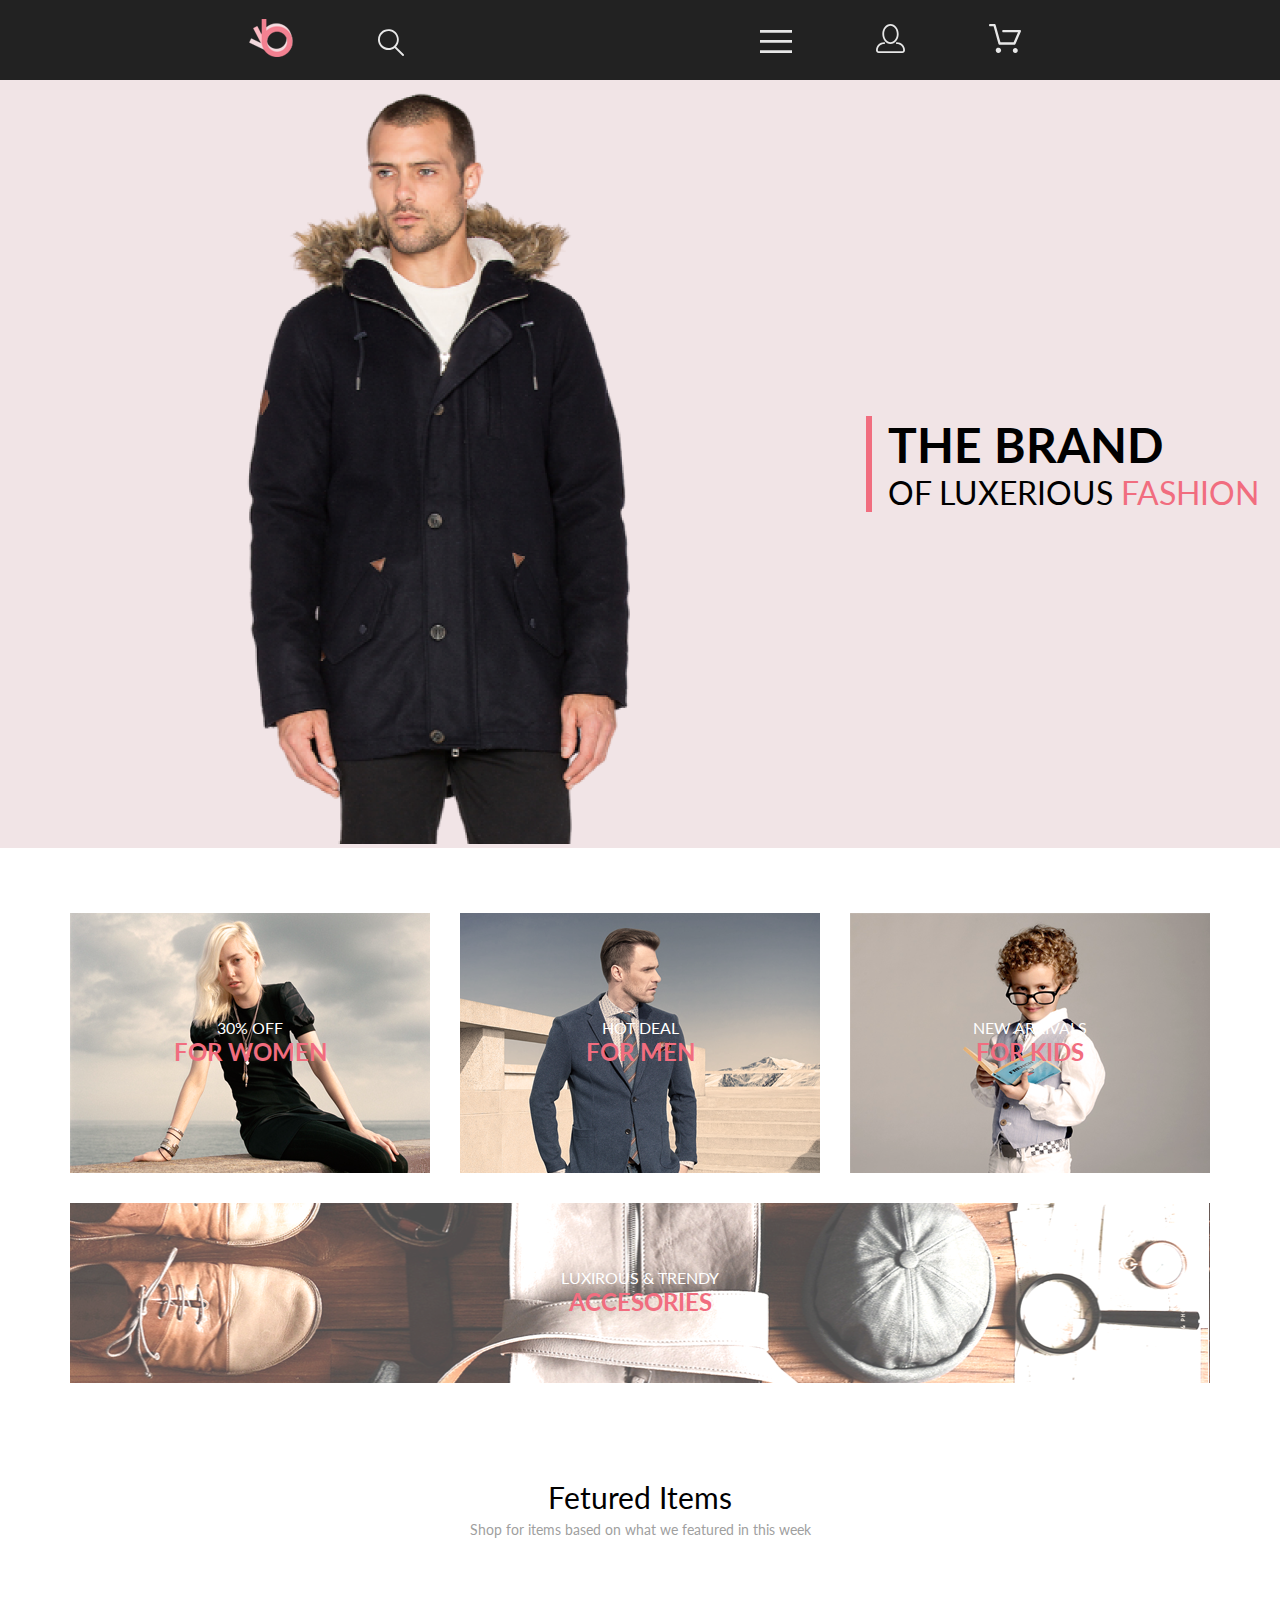
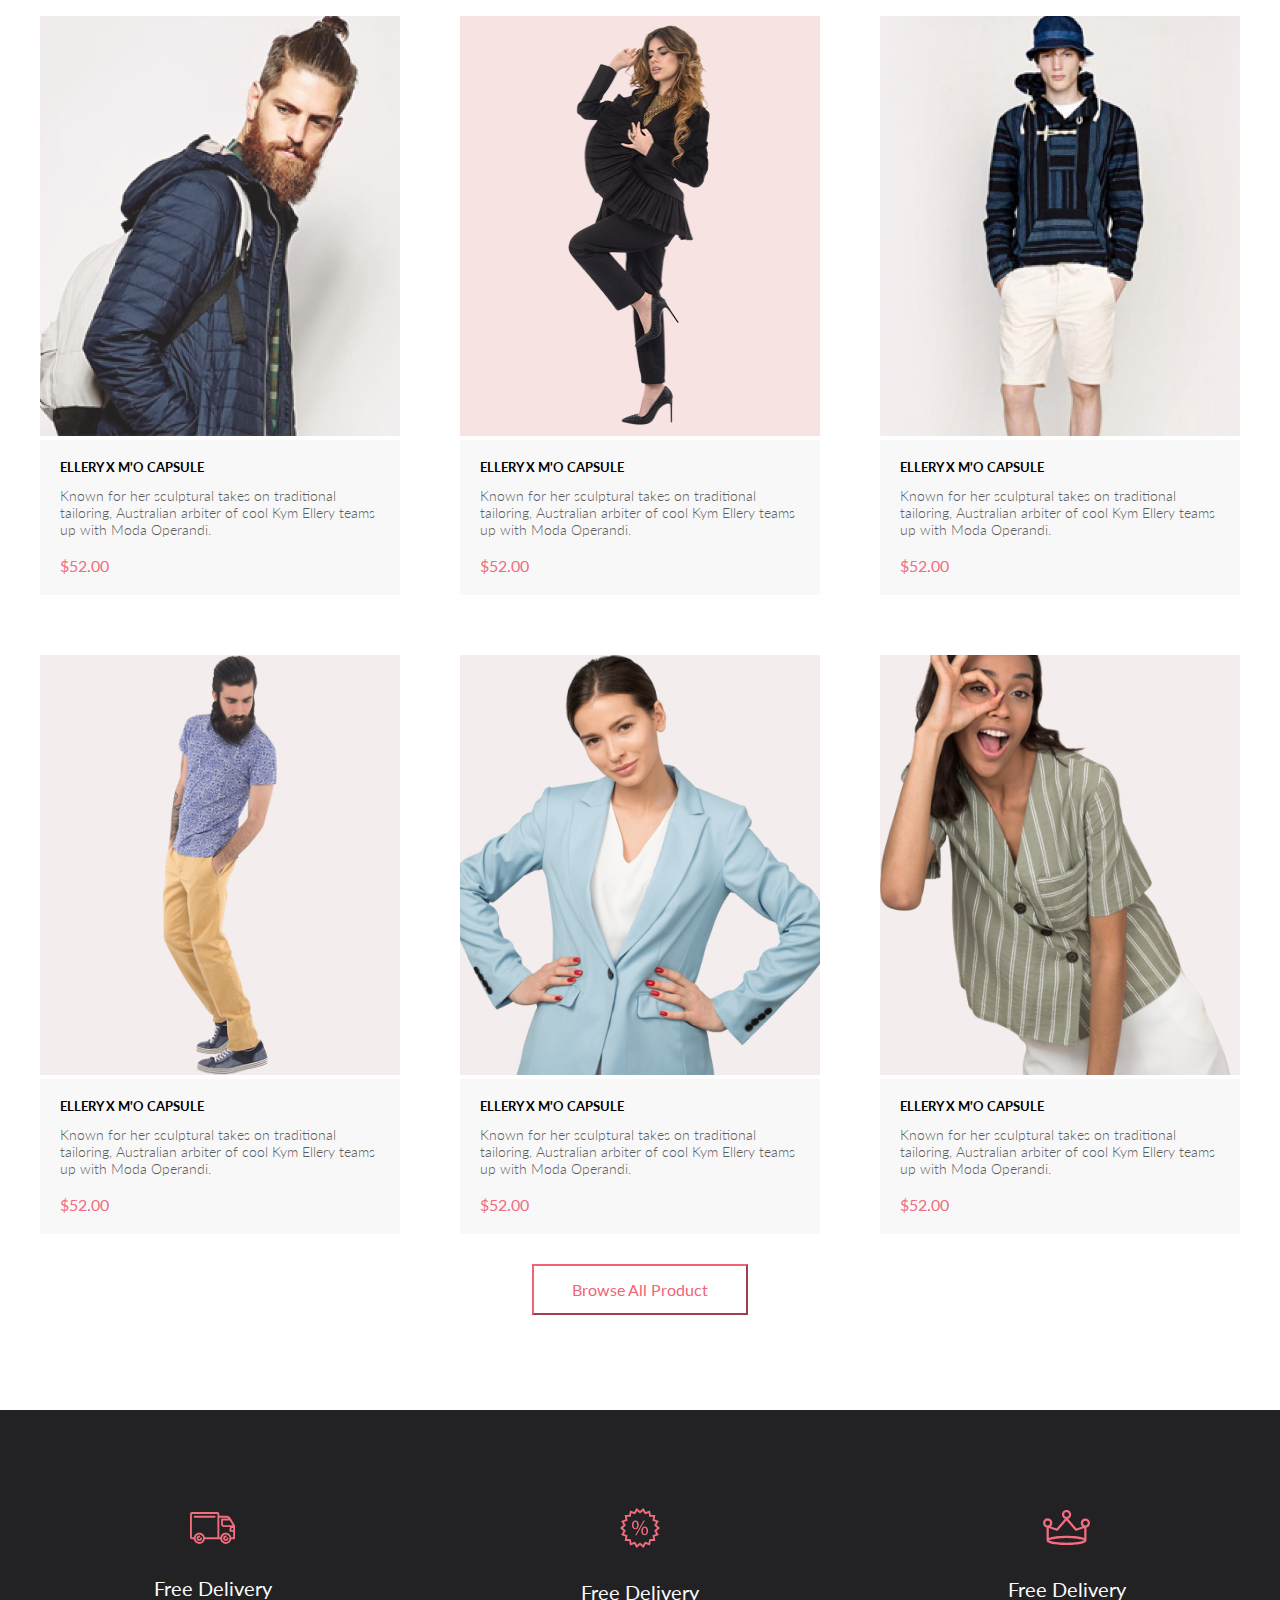
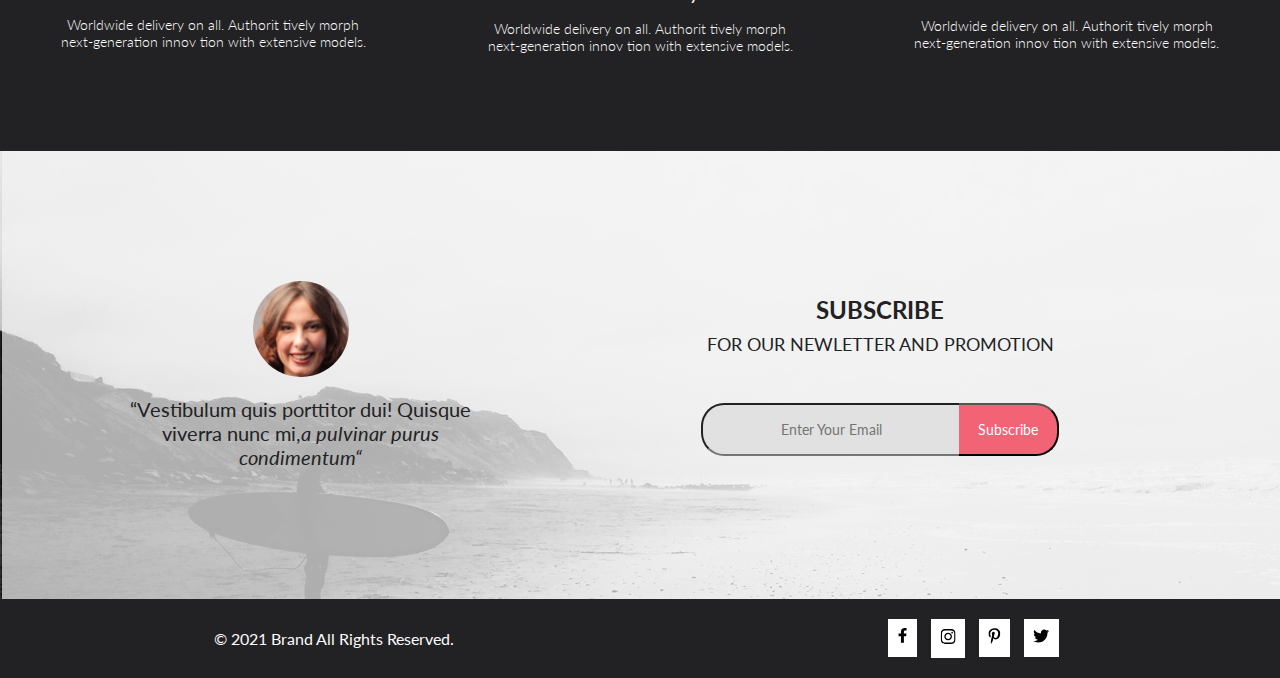
<file: index.html>
<!DOCTYPE html>
<html lang="en">
<head>
    <meta charset="UTF-8">
    <meta http-equiv="X-UA-Compatible" content="IE=edge">
    <meta name="viewport" content="width=device-width, initial-scale=1.0">
    <title>Document</title>
    <link rel="stylesheet" href="style.css">
    <link rel="preconnect" href="https://fonts.gstatic.com">
<link href="https://fonts.googleapis.com/css2?family=Lato:wght@300;400&display=swap" rel="stylesheet">
</head>
<body>
    <div class="menu">
        <nav class="menu_left">
            <a class="item" href="#"><img src="./image/logo.svg" alt="logo"></a>
            <a class="item" href="#"><img src="./image/search.svg" alt="search"></a>
        </nav>
        <nav class="menu_right">
            <a class="item" href="#"><img src="./image/menu.svg" alt="menu"></a>
            <a class="item" href="#"><img src="./image/profile.svg" alt="profile"></a>
            <a class="item" href="#"><img src="./image/basket.svg" alt="basket"></a>
        </nav>
    </div>
    <div class="top">
        <div class="image">
            <img src="./image/Layer.png" alt="photo">
        </div>
        <div class="block">
            <div class="words">
                <div class="words_one">
                    <p>THE BRAND</p>
                </div>
                <div class="words_two">
                    <p>OF LUXERIOUS <span class="red">FASHION</span></p>
                </div>
            </div>
        </div>
    </div>
        <div class="card_one">
            <a class="link_card" href="#">
            <div class="woman">
                <div class="par_woman">
                    <div class="par_des_one">
                        <p>30% OFF</p>
                    </div>
                    <div class="par_des_two">
                        <p>FOR WOMEN</p>
                    </div>
                </div>
            </div></a>
            <a class="link_card" href="#">
            <div class="man">
                <div class="par_man">
                    <div class="par_des_one">
                        <p>HOT DEAL</p>
                    </div>
                    <div class="par_des_two">
                        <p>FOR MEN</p>
                    </div>
                </div>
            </div></a>
            <a class="link_card" href="#">
            <div class="kid">
                <div class="par_kid">
                    <div class="par_des_one">
                        <p>NEW ARRIVALS</p>
                    </div>
                    <div class="par_des_two">
                        <p>FOR KIDS</p>
                    </div>
                </div>
            </div></a>
        </div>
    <div class="acces">
        <a class="link_card" href="#">
            <div class="acces_pic">
                <div class="acces_card_par"> 
                    <div class="par_des_one">
                        <p>LUXIROUS & TRENDY</p>
                    </div>
                    <div class="par_des_two">
                        <p>ACCESORIES</p>
                    </div>
                </div></a>
            </div>
    </div>
    <div class="heading">
            <p>Fetured Items</p>
            </div>
    <div class="paragraf">    
            <p>Shop for items based on what we featured in this week</p>
    </div>
    <div class="card">
        <div class="card_top">
            <div class="card_item_top">
                <a class="link" href="#">
                <div class="item_top">
                    <img src="./image/card1.png" alt="photo">
                </div>
                <div class="item_box">
                    <div class="item_box_head">
                        <h4>ELLERY X M'O CAPSULE</h4>
                    </div>
                    <div class="item_box_par">
                        <p>Known for her sculptural takes on traditional tailoring, Australian arbiter of cool Kym Ellery teams up with Moda Operandi.</p>
                    </div>
                    <div class="cost">
                        <p>$52.00</p>
                    </div>
                </div></a>
            </div>
            <div class="card_item_top">
                    <a class="link" href="#">
                <div class="item_top">
                    <img src="./image/card2.png" alt="photo">
                </div>
                <div class="item_box">
                    <div class="item_box_head">
                        <h4>ELLERY X M'O CAPSULE</h4>
                    </div>
                    <div class="item_box_par">
                        <p>Known for her sculptural takes on traditional tailoring, Australian arbiter of cool Kym Ellery teams up with Moda Operandi.</p>
                    </div>
                    <div class="cost">
                        <p>$52.00</p>
                    </div></a>
                </div>
            </div>
            <div class="card_item_top">
                    <a class="link" href="#">
                <div class="item_top">
                    <img src="./image/card3.png" alt="photo">
                </div>
                <div class="item_box">
                    <div class="item_box_head">
                        <h4>ELLERY X M'O CAPSULE</h4>
                    </div>
                    <div class="item_box_par">
                        <p>Known for her sculptural takes on traditional tailoring, Australian arbiter of cool Kym Ellery teams up with Moda Operandi.</p>
                    </div>
                    <div class="cost">
                        <p>$52.00</p>
                    </div></a>
                </div>
            </div>
        </div>
        <div class="card_bottom">
            <div class="card_item_top">
                    <a class="link" href="#">
                <div class="item_top">
                    <img src="./image/card4.png" alt="photo">
                </div>
                <div class="item_box">
                    <div class="item_box_head">
                        <h4>ELLERY X M'O CAPSULE</h4>
                    </div>
                    <div class="item_box_par">
                        <p>Known for her sculptural takes on traditional tailoring, Australian arbiter of cool Kym Ellery teams up with Moda Operandi.</p>
                    </div>
                    <div class="cost">
                        <p>$52.00</p>
                    </div></a>
                </div>
            </div>
            <div class="card_item_top">
                    <a class="link" href="#">
                <div class="item_top">
                    <img src="./image/card5.png" alt="photo">
                </div>
                <div class="item_box">
                    <div class="item_box_head">
                        <h4>ELLERY X M'O CAPSULE</h4>
                    </div>
                    <div class="item_box_par">
                        <p>Known for her sculptural takes on traditional tailoring, Australian arbiter of cool Kym Ellery teams up with Moda Operandi.</p>
                    </div>
                    <div class="cost">
                        <p>$52.00</p>
                    </div></a>
                </div>
            </div>
            <div class="card_item_top">
                <a class="link" href="#">
                <div class="item_top">
                    <img src="./image/card6.png" alt="photo">
                </div>
                <div class="item_box">
                    <div class="item_box_head">
                        <h4>ELLERY X M'O CAPSULE</h4>
                    </div>
                    <div class="item_box_par">
                        <p>Known for her sculptural takes on traditional tailoring, Australian arbiter of cool Kym Ellery teams up with Moda Operandi.</p>
                    </div>
                    <div class="cost">
                        <p>$52.00</p>
                    </div></a>
                </div>
            </div>
        </div>
    </div>
    <form class="but" action="#" target="_blank">
        <button class="but_name">Browse All Product</button>
    </form>
    <div>
        <div class="offer">
            <div class="offer_left">
                <div class="offer_car">
                    <img src="./image/icon_car.svg" alt="icon">
                </div>
                <div class="offer_name">
                    <p>Free Delivery</p>
                </div>
                <div class="offer_par">
                    <p>Worldwide delivery on all. Authorit tively morph next-generation innov tion with extensive models.</p>
                </div>
            </div>
            <div class="offer_left">
                <div class="offer_car">
                    <img src="./image/icon_percent.svg" alt="icon">
                </div>
                <div class="offer_name">
                    <p>Free Delivery</p>
                </div>
                <div class="offer_par">
                    <p>Worldwide delivery on all. Authorit tively morph next-generation innov tion with extensive models.</p>
                </div>
            </div>
            <div class="offer_left">
                <div class="offer_car">
                    <img src="./image/icon_crown.svg" alt="icon">
                </div>
                <div class="offer_name">
                    <p>Free Delivery</p>
                </div>
                <div class="offer_par">
                    <p>Worldwide delivery on all. Authorit tively morph next-generation innov tion with extensive models.</p>
                </div>
            </div>
            
        </div>
    </div>
    <div class="offer_middle">
        <div class="offer_middle_left">
            <div class="offer_middle_pic">
                <img src="./image/icon_face.svg" alt="icon">
            </div>
            <div class="offer_middle_par">
                <p class="par_common">“Vestibulum quis porttitor dui! Quisque viverra nunc mi,<i>a pulvinar purus condimentum“</i></p>
            </div>
        </div>
        <div class="offer_middle_right">
            <div class="offer_middle_name">
                <div class="frase">
                    <p>SUBSCRIBE</p>
                </div>
                <div class="frase_next">
                    <p>FOR OUR NEWLETTER AND PROMOTION</p>
                </div>
                <div class="subscribe">
                    <input class="sub-text" type="email"  placeholder="Enter Your Email">
                    <a class="btn-link" href="#">
                        <button class="btn-text" type="submit" value="subscribe">Subscribe</button>
                    </a>
                </div>
            </div>
        </div>
    </div>
    <div class="footer">
        <div class="footer-par">
            <p>© 2021  Brand  All Rights Reserved.</p>
        </div>
        <div class="footer-icon">
            <a href="#">
            <div class="footer-pic">
                <img src="./image/facebook.svg" alt="icon">
            </div></a>
            <a href="#">
            <div class="footer-pic">
                <img src="./image/instagram.svg" alt="icon">
            </div></a>
            <a href="#">
            <div class="footer-pic">
                <img src="./image/pinterest.svg" alt="icon">
            </div></a>
            <a href="#">
            <div class="footer-pic">
                <img src="./image/twitter.svg" alt="icon">
            </div></a>
        </div>
    </div>
</body>
</html>
</file>
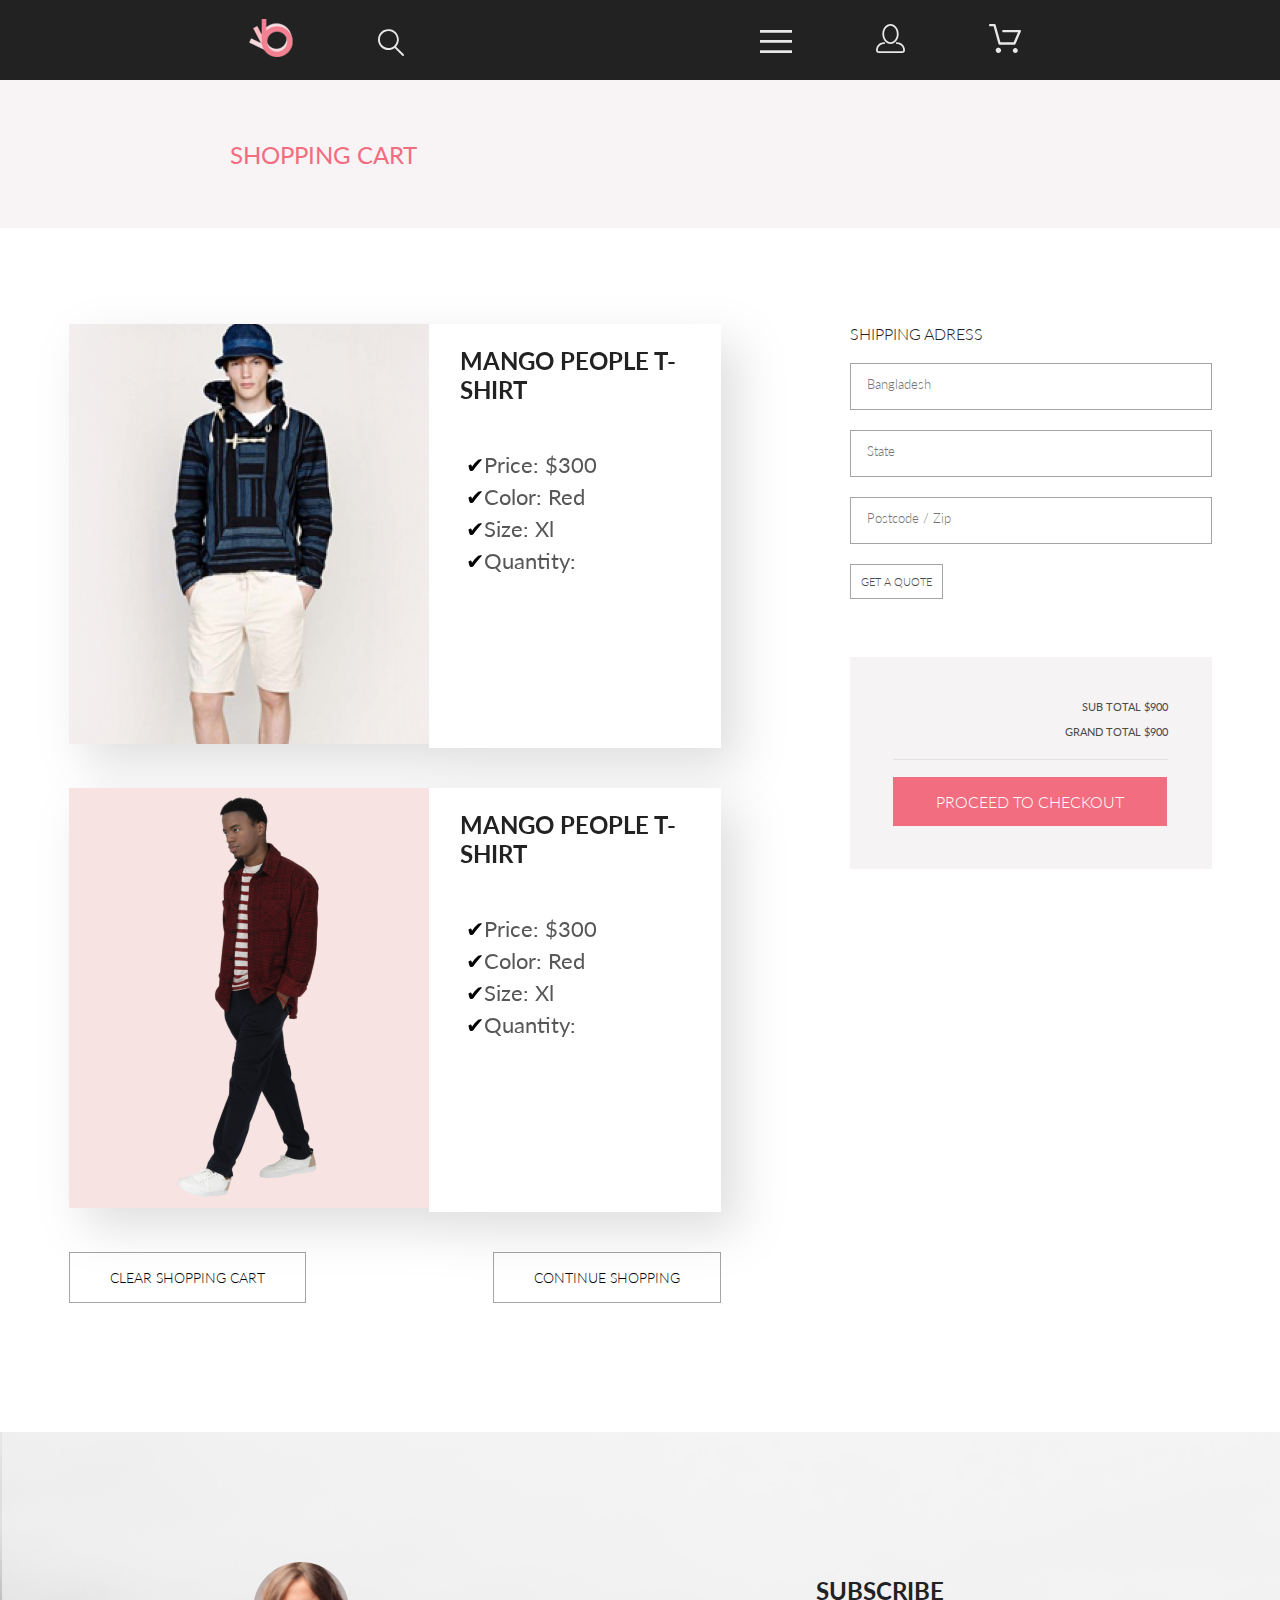
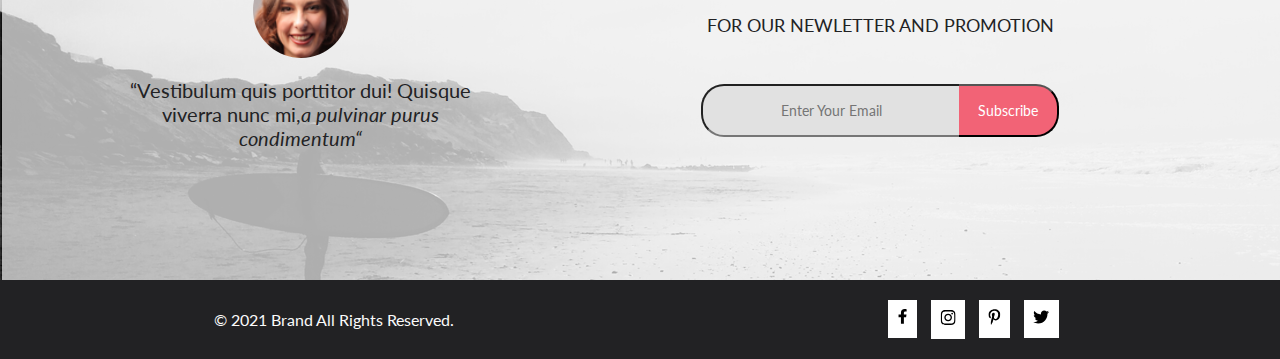
<file: cart.html>
<!DOCTYPE html>
<html lang="en">
<head>
    <meta charset="UTF-8">
    <meta http-equiv="X-UA-Compatible" content="IE=edge">
    <meta name="viewport" content="width=device-width, initial-scale=1.0">
    <title>Document</title>
    <link rel="stylesheet" href="style.css">
    <link rel="preconnect" href="https://fonts.gstatic.com">
<link href="https://fonts.googleapis.com/css2?family=Lato:wght@300;400&display=swap" rel="stylesheet">
</head>
<body>
    <div class="menu">
        <nav class="menu_left">
            <a class="item" href="#"><img src="./image/logo.svg" alt="logo"></a>
            <a class="item" href="#"><img src="./image/search.svg" alt="search"></a>
        </nav>
        <nav class="menu_right">
            <a class="item" href="#"><img src="./image/menu.svg" alt="menu"></a>
            <a class="item" href="#"><img src="./image/profile.svg" alt="profile"></a>
            <a class="item" href="#"><img src="./image/basket.svg" alt="basket"></a>
        </nav>
    </div>
    <div class="menu-cart">
        <div class="cart">
            <a class="catalog-new" href="#"><p>SHOPPING CART</p></a>
        </div>
    </div>
    <div class="cart-main">
        <div class="cart-left">
            <div class="cart-top">
                <div class="cart-top-left">
                    <a class="link" href="#">
                        <div class="item-cart">
                            <img src="./image/card3.png" alt="photo">
                        </div></a>
                        <div class="item-cart-name">
                            <div class="item-cart-box">
                                <h4>MANGO  PEOPLE  T-SHIRT</h4>
                            </div>
                            <div class="item-cart-list">
                                <ul class="item-cart-list-box">
                                    <li class="item-li">Price: $300</li>
                                    <li class="item-li">Color: Red</li>
                                    <li class="item-li">Size: Xl</li>
                                    <li >Quantity:</li>
                                </ul>
                            </div>
                        </div>    
                </div>
                <div class="cart-bottom">
                    <div class="cart-top-left">
                        <a class="link" href="#">
                            <div class="item-cart">
                                <img src="./image/man1_catalog.png" alt="photo">
                            </div></a>
                            <div class="item-cart-name">
                                <div class="item-cart-box">
                                    <h4>MANGO  PEOPLE  T-SHIRT</h4>
                                </div>
                                <div class="item-cart-list">
                                    <ul class="item-cart-list-box">
                                        <li class="item-li">Price: $300</li>
                                        <li class="item-li">Color: Red</li>
                                        <li class="item-li">Size: Xl</li>
                                        <li >Quantity:</li>
                                    </ul>
                                </div>
                            </div>    
                    </div>
                </div>
            </div>
            <div class="cart-left-btn">
                <button class="first-btn">CLEAR SHOPPING CART</button>
                <button class="first-btn">CONTINUE SHOPPING</button>
            </div>
        </div>
        <div class="cart-right">
            <form>
                <legend>SHIPPING ADRESS</legend>
                <div class="cart-right-box">
                    <input class="litlle-box-top" type="text" placeholder="Bangladesh">
                </div>
                <div class="cart-right-box">
                    <input class="litlle-box-bottom" type="text" placeholder="State">
                </div>
                <div class="cart-right-box">
                    <input class="litlle-box-bottom" type="text" placeholder="Postcode / Zip">
                </div>
                <button class="cart-right-btn">GET A QUOTE</button>
            </form>
            <div class="cart-right-bottom">
                <div class="cart-right-bottom-par">
                    <div class="total">
                        <p>SUB TOTAL $900</p>
                    </div>
                    <div>
                        <p>GRAND TOTAL $900</p>
                    </div>
                </div>
                
                <button class="cart-right-bottom-btn">PROCEED TO CHECKOUT</button>
            </div>
        </div>
    </div>
    <div class="offer_middle">
        <div class="offer_middle_left">
            <div class="offer_middle_pic">
                <img src="./image/icon_face.svg" alt="icon">
            </div>
            <div class="offer_middle_par">
                <p class="par_common">“Vestibulum quis porttitor dui! Quisque viverra nunc mi,<i>a pulvinar purus condimentum“</i></p>
            </div>
        </div>
        <div class="offer_middle_right">
            <div class="offer_middle_name">
                <div class="frase">
                    <p>SUBSCRIBE</p>
                </div>
                <div class="frase_next">
                    <p>FOR OUR NEWLETTER AND PROMOTION</p>
                </div>
                <div class="subscribe">
                    <input class="sub-text" type="email"  placeholder="Enter Your Email">
                    <a class="btn-link" href="#">
                        <button class="btn-text" type="submit" value="subscribe">Subscribe</button>
                    </a>
                </div>
            </div>
        </div>
    </div>
    <div class="footer">
        <div class="footer-par">
            <p>© 2021  Brand  All Rights Reserved.</p>
        </div>
        <div class="footer-icon">
            <a href="#">
            <div class="footer-pic">
                <img src="./image/facebook.svg" alt="icon">
            </div></a>
            <a href="#">
            <div class="footer-pic">
                <img src="./image/instagram.svg" alt="icon">
            </div></a>
            <a href="#">
            <div class="footer-pic">
                <img src="./image/pinterest.svg" alt="icon">
            </div></a>
            <a href="#">
            <div class="footer-pic">
                <img src="./image/twitter.svg" alt="icon">
            </div></a>
        </div>
    </div>
</body>
</html>
</file>
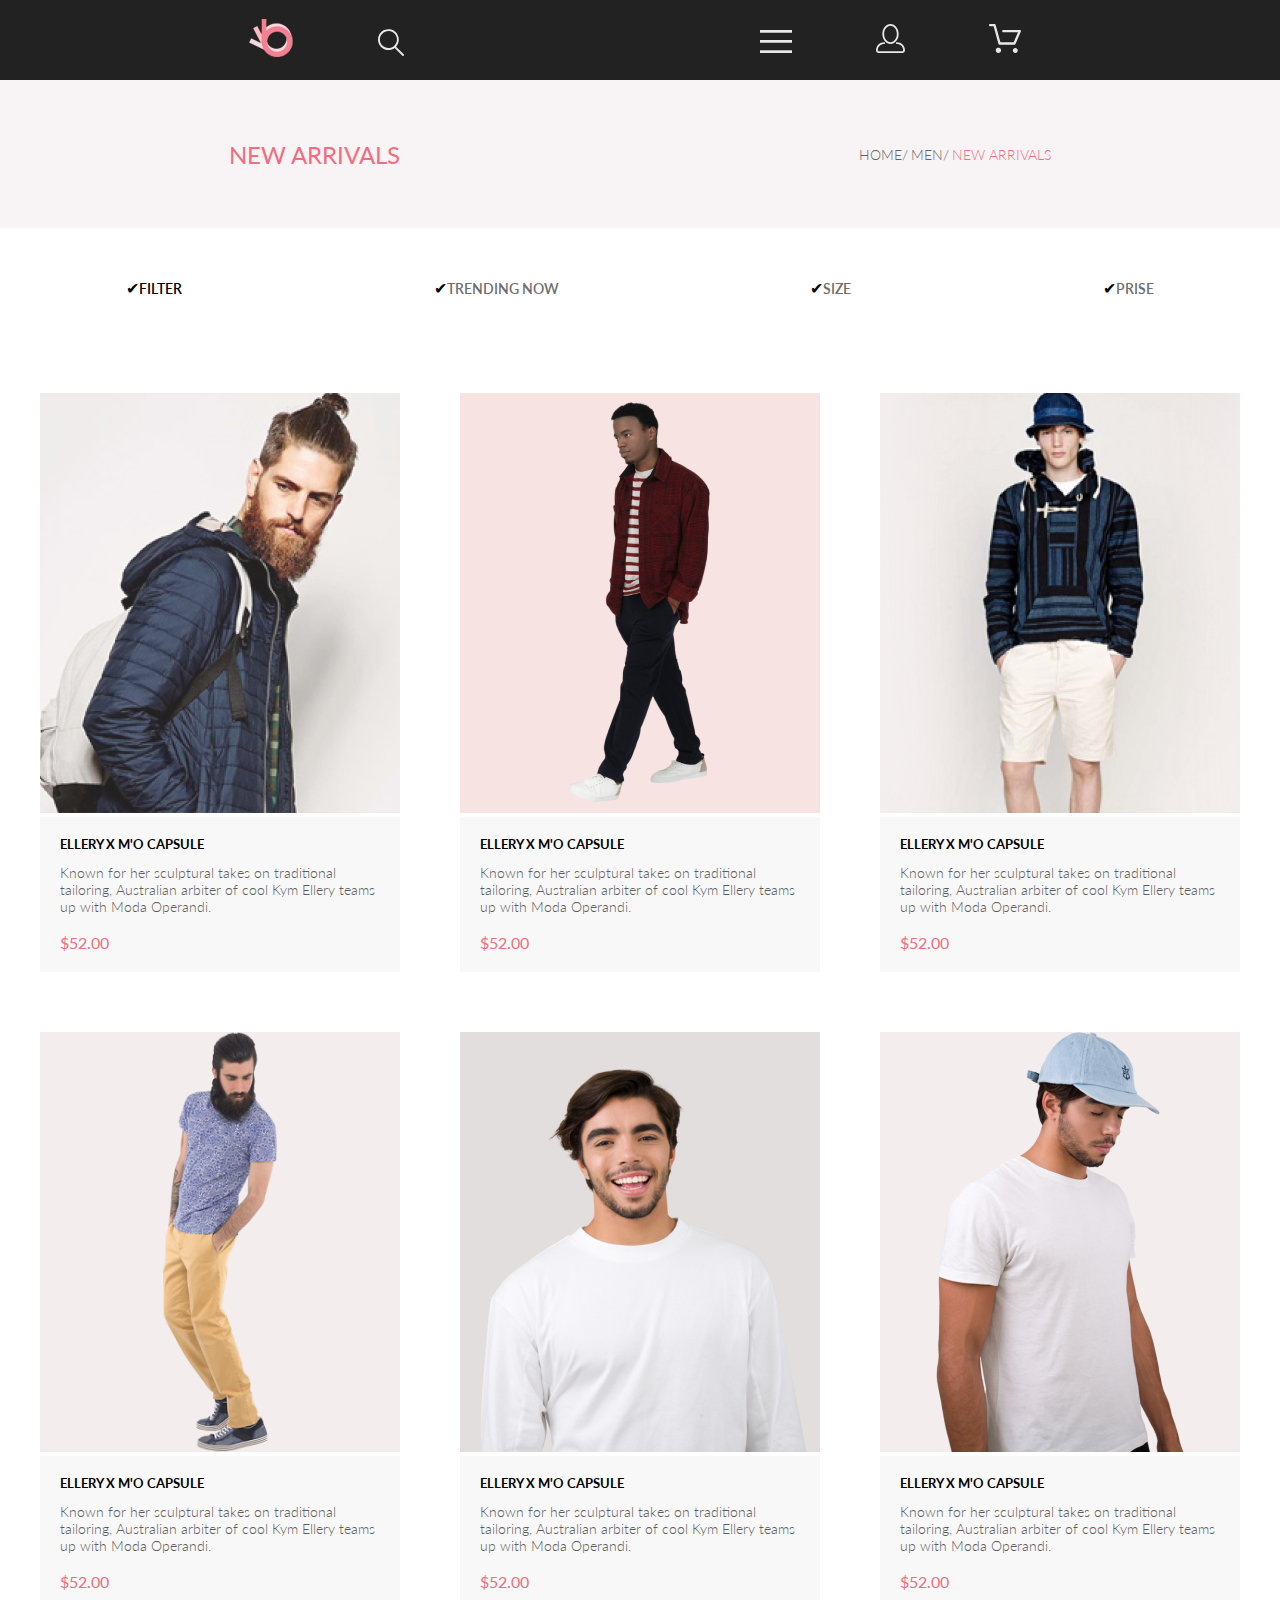
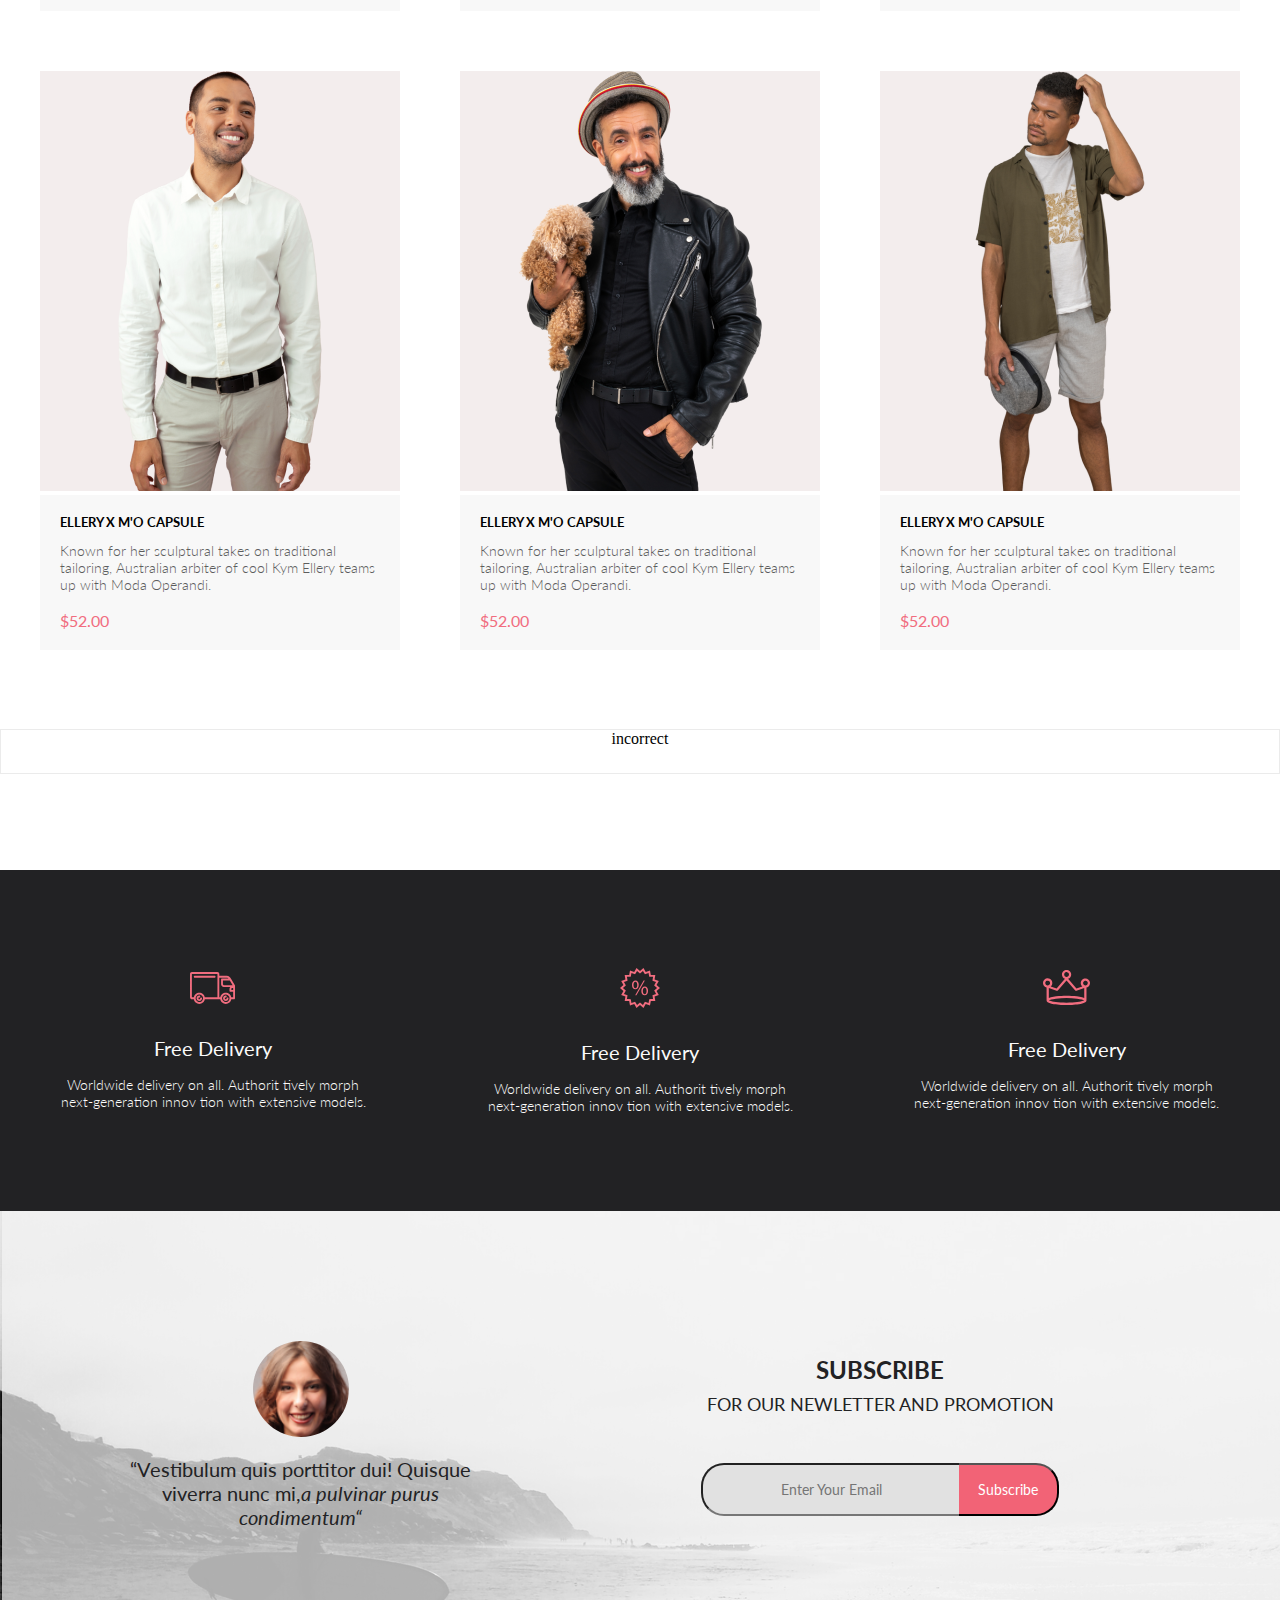
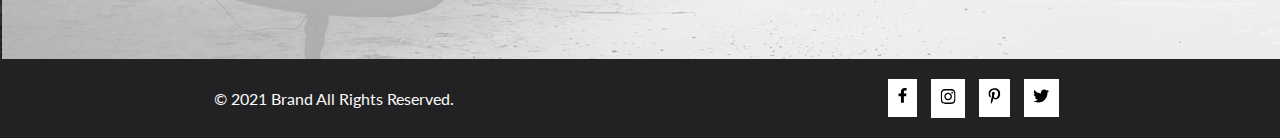
<file: catalog.html>
<!DOCTYPE html>
<html lang="en">
<head>
    <meta charset="UTF-8">
    <meta http-equiv="X-UA-Compatible" content="IE=edge">
    <meta name="viewport" content="width=device-width, initial-scale=1.0">
    <title>Document</title>
    <link rel="stylesheet" href="style.css">
    <link rel="preconnect" href="https://fonts.gstatic.com">
<link href="https://fonts.googleapis.com/css2?family=Lato:wght@300;400&display=swap" rel="stylesheet">
</head>
<body>
    <div class="menu">
        <nav class="menu_left">
            <a class="item" href="#"><img src="./image/logo.svg" alt="logo"></a>
            <a class="item" href="#"><img src="./image/search.svg" alt="search"></a>
        </nav>
        <nav class="menu_right">
            <a class="item" href="#"><img src="./image/menu.svg" alt="menu"></a>
            <a class="item" href="#"><img src="./image/profile.svg" alt="profile"></a>
            <a class="item" href="#"><img src="./image/basket.svg" alt="basket"></a>
        </nav>
    </div>
    <div class="menu-catalog">
        <div class="">
            <a class="catalog-new" href="#"><p>NEW ARRIVALS</p></a>
        </div>
        <div class="catalog-nav">
            <a class="home" href="#"><p >HOME/</p></a>
            <a class="home" href="#"><p>MEN/</p></a>
            <p class="arrivals">NEW ARRIVALS</p>
        </div>
    </div>
    <nav class="nav-middle">
        <div class="nav-container">
            <ul class="topmenu">
                <li class="filter"><a class="topmenu-link-filter" href="">Filter</a>
                <div class="topmenu-box">
                    <div class="topmenu-flex">
                        <h3 class="topmenu-heading">CATEGORY</h3>
                        <a class="topmenu-flex-link" href="">Accessories</a>
                        <a class="topmenu-flex-link" href="">Bags</a>
                        <a class="topmenu-flex-link" href="">Denim</a>
                        <a class="topmenu-flex-link" href="">Hoodies & Sweatshirts</a>
                        <a class="topmenu-flex-link" href="">Jackets & Coats</a>
                        <a class="topmenu-flex-link" href="">Polos</a>
                        <a class="topmenu-flex-link" href="">Shirts</a>
                        <a class="topmenu-flex-link" href="">Shoes</a>
                        <a class="topmenu-flex-link" href="">Sweaters & Knits</a>
                        <a class="topmenu-flex-link" href="">T-Shirts</a>
                        <a class="topmenu-flex-link" href="">Tanks</a>
                    </div>
                </div>
                </li>    
                <li><a class="topmenu-link" href="">Trending now</a>
    
                </li>
                <li class="filter"><a class="topmenu-link" href="">Size</a>
                    <div class="topmenu-box">
                        <div class="topmenu-checkbox"><br>
                            <label><input type="checkbox">XS</label><br>
                            <input type="checkbox"><label>S</label><br>
                            <input type="checkbox"><label>M</label><br>
                            <input type="checkbox"><label>L</label>
                        </div>
                    </div>
                </li>
                <li class="filter last"><a class="topmenu-link" href="">Prise</a>
                    <div class="topmenu-box">
                        <div class="topmenu-flex">
                            <a class="topmenu-flex-link" href="">Accessories</a>
                            <a class="topmenu-flex-link" href="">Bags</a>
                            <a class="topmenu-flex-link" href="">Denim</a>
                            <a class="topmenu-flex-link" href="">Hoodies & Sweatshirts</a>
                            <a class="topmenu-flex-link" href="">Jackets & Coats</a>
                            <a class="topmenu-flex-link" href="">Polos</a>
                            <a class="topmenu-flex-link" href="">Shirts</a>
                            <a class="topmenu-flex-link" href="">Shoes</a>
                            <a class="topmenu-flex-link" href="">Sweaters & Knits</a>
                            <a class="topmenu-flex-link" href="">T-Shirts</a>
                            <a class="topmenu-flex-link" href="">Tanks</a>
                        </div>
                    </div>
                </li>
        </div>
    </nav>
    <div class="card card-catalog">
        <div class="card_top">
            <div class="card_item_top">
                <a class="link" href="#">
                <div class="item_top">
                    <img src="./image/card1.png" alt="photo">
                </div>
                <div class="item_box">
                    <div class="item_box_head">
                        <h4>ELLERY X M'O CAPSULE</h4>
                    </div>
                    <div class="item_box_par">
                        <p>Known for her sculptural takes on traditional tailoring, Australian arbiter of cool Kym Ellery teams up with Moda Operandi.</p>
                    </div>
                    <div class="cost">
                        <p>$52.00</p>
                    </div></a>
                </div>
            </div>
            <div class="card_item_top">
                    <a class="link" href="#">
                <div class="item_top">
                    <img src="./image/man1_catalog.png" alt="photo">
                </div>
                <div class="item_box">
                    <div class="item_box_head">
                        <h4>ELLERY X M'O CAPSULE</h4>
                    </div>
                    <div class="item_box_par">
                        <p>Known for her sculptural takes on traditional tailoring, Australian arbiter of cool Kym Ellery teams up with Moda Operandi.</p>
                    </div>
                    <div class="cost">
                        <p>$52.00</p>
                    </div></a>
                </div>
            </div>
            <div class="card_item_top">
                    <a class="link" href="#">
                <div class="item_top">
                    <img src="./image/card3.png" alt="photo">
                </div>
                <div class="item_box">
                    <div class="item_box_head">
                        <h4>ELLERY X M'O CAPSULE</h4>
                    </div>
                    <div class="item_box_par">
                        <p>Known for her sculptural takes on traditional tailoring, Australian arbiter of cool Kym Ellery teams up with Moda Operandi.</p>
                    </div>
                    <div class="cost">
                        <p>$52.00</p>
                    </div></a>
                </div>
            </div>
        </div>
        <div class="card_bottom">
            <div class="card_item_top">
                    <a class="link" href="#">
                <div class="item_top">
                    <img src="./image/card4.png" alt="photo">
                </div>
                <div class="item_box">
                    <div class="item_box_head">
                        <h4>ELLERY X M'O CAPSULE</h4>
                    </div>
                    <div class="item_box_par">
                        <p>Known for her sculptural takes on traditional tailoring, Australian arbiter of cool Kym Ellery teams up with Moda Operandi.</p>
                    </div>
                    <div class="cost">
                        <p>$52.00</p>
                    </div></a>
                </div>
            </div>
            <div class="card_item_top">
                    <a class="link" href="#">
                <div class="item_top">
                    <img src="./image/man2_catalog.png" alt="photo">
                </div>
                <div class="item_box">
                    <div class="item_box_head">
                        <h4>ELLERY X M'O CAPSULE</h4>
                    </div>
                    <div class="item_box_par">
                        <p>Known for her sculptural takes on traditional tailoring, Australian arbiter of cool Kym Ellery teams up with Moda Operandi.</p>
                    </div>
                    <div class="cost">
                        <p>$52.00</p>
                    </div></a>
                </div>
            </div>
            <div class="card_item_top">
                <a class="link" href="#">
                <div class="item_top">
                    <img src="./image/man3_catalog.png" alt="photo">
                </div>
                <div class="item_box">
                    <div class="item_box_head">
                        <h4>ELLERY X M'O CAPSULE</h4>
                    </div>
                    <div class="item_box_par">
                        <p>Known for her sculptural takes on traditional tailoring, Australian arbiter of cool Kym Ellery teams up with Moda Operandi.</p>
                    </div>
                    <div class="cost">
                        <p>$52.00</p>
                    </div></a>
                </div>
            </div>
        </div>
        <div class="card_bottom">
            <div class="card_item_top">
                    <a class="link" href="#">
                <div class="item_top">
                    <img src="./image/man4_catalog.png" alt="photo">
                </div>
                <div class="item_box">
                    <div class="item_box_head">
                        <h4>ELLERY X M'O CAPSULE</h4>
                    </div>
                    <div class="item_box_par">
                        <p>Known for her sculptural takes on traditional tailoring, Australian arbiter of cool Kym Ellery teams up with Moda Operandi.</p>
                    </div>
                    <div class="cost">
                        <p>$52.00</p>
                    </div></a>
                </div>
            </div>
            <div class="card_item_top">
                    <a class="link" href="#">
                <div class="item_top">
                    <img src="./image/man5_catalog.png" alt="photo">
                </div>
                <div class="item_box">
                    <div class="item_box_head">
                        <h4>ELLERY X M'O CAPSULE</h4>
                    </div>
                    <div class="item_box_par">
                        <p>Known for her sculptural takes on traditional tailoring, Australian arbiter of cool Kym Ellery teams up with Moda Operandi.</p>
                    </div>
                    <div class="cost">
                        <p>$52.00</p>
                    </div></a>
                </div>
            </div>
            <div class="card_item_top">
                <a class="link" href="#">
                <div class="item_top">
                    <img src="./image/man6_catalog.png" alt="photo">
                </div>
                <div class="item_box">
                    <div class="item_box_head">
                        <h4>ELLERY X M'O CAPSULE</h4>
                    </div>
                    <div class="item_box_par">
                        <p>Known for her sculptural takes on traditional tailoring, Australian arbiter of cool Kym Ellery teams up with Moda Operandi.</p>
                    </div>
                    <div class="cost">
                        <p>$52.00</p>
                    </div></a>
                </div>
            </div>
        </div>
    </div>
    <div class="catalog-page">
        <p>incorrect</p>
    </div>   
    <div class="offer">
        <div class="offer_left">
            <div class="offer_car">
                <img src="./image/icon_car.svg" alt="icon">
            </div>
            <div class="offer_name">
                <p>Free Delivery</p>
            </div>
            <div class="offer_par">
                <p>Worldwide delivery on all. Authorit tively morph next-generation innov tion with extensive models.</p>
            </div>
        </div>
        <div class="offer_left">
            <div class="offer_car">
                <img src="./image/icon_percent.svg" alt="icon">
            </div>
            <div class="offer_name">
                <p>Free Delivery</p>
            </div>
            <div class="offer_par">
                <p>Worldwide delivery on all. Authorit tively morph next-generation innov tion with extensive models.</p>
            </div>
        </div>
        <div class="offer_left">
            <div class="offer_car">
                <img src="./image/icon_crown.svg" alt="icon">
            </div>
            <div class="offer_name">
                <p>Free Delivery</p>
            </div>
            <div class="offer_par">
                <p>Worldwide delivery on all. Authorit tively morph next-generation innov tion with extensive models.</p>
            </div>
        </div>
        
    </div>
</div>
<div class="offer_middle">
    <div class="offer_middle_left">
        <div class="offer_middle_pic">
            <img src="./image/icon_face.svg" alt="icon">
        </div>
        <div class="offer_middle_par">
            <p class="par_common">“Vestibulum quis porttitor dui! Quisque viverra nunc mi,<i>a pulvinar purus condimentum“</i></p>
        </div>
    </div>
    <div class="offer_middle_right">
        <div class="offer_middle_name">
            <div class="frase">
                <p>SUBSCRIBE</p>
            </div>
            <div class="frase_next">
                <p>FOR OUR NEWLETTER AND PROMOTION</p>
            </div>
            <div class="subscribe">
                <input class="sub-text" type="email"  placeholder="Enter Your Email">
                <a class="btn-link" href="#">
                    <button class="btn-text" type="submit" value="subscribe">Subscribe</button>
                </a>
            </div>
        </div>
    </div>
</div>
<div class="footer">
    <div class="footer-par">
        <p>© 2021  Brand  All Rights Reserved.</p>
    </div>
    <div class="footer-icon">
        <a href="#">
        <div class="footer-pic">
            <img src="./image/facebook.svg" alt="icon">
        </div></a>
        <a href="#">
        <div class="footer-pic">
            <img src="./image/instagram.svg" alt="icon">
        </div></a>
        <a href="#">
        <div class="footer-pic">
            <img src="./image/pinterest.svg" alt="icon">
        </div></a>
        <a href="#">
        <div class="footer-pic">
            <img src="./image/twitter.svg" alt="icon">
        </div></a>
    </div>
</div>
</body>
</html>
</file>
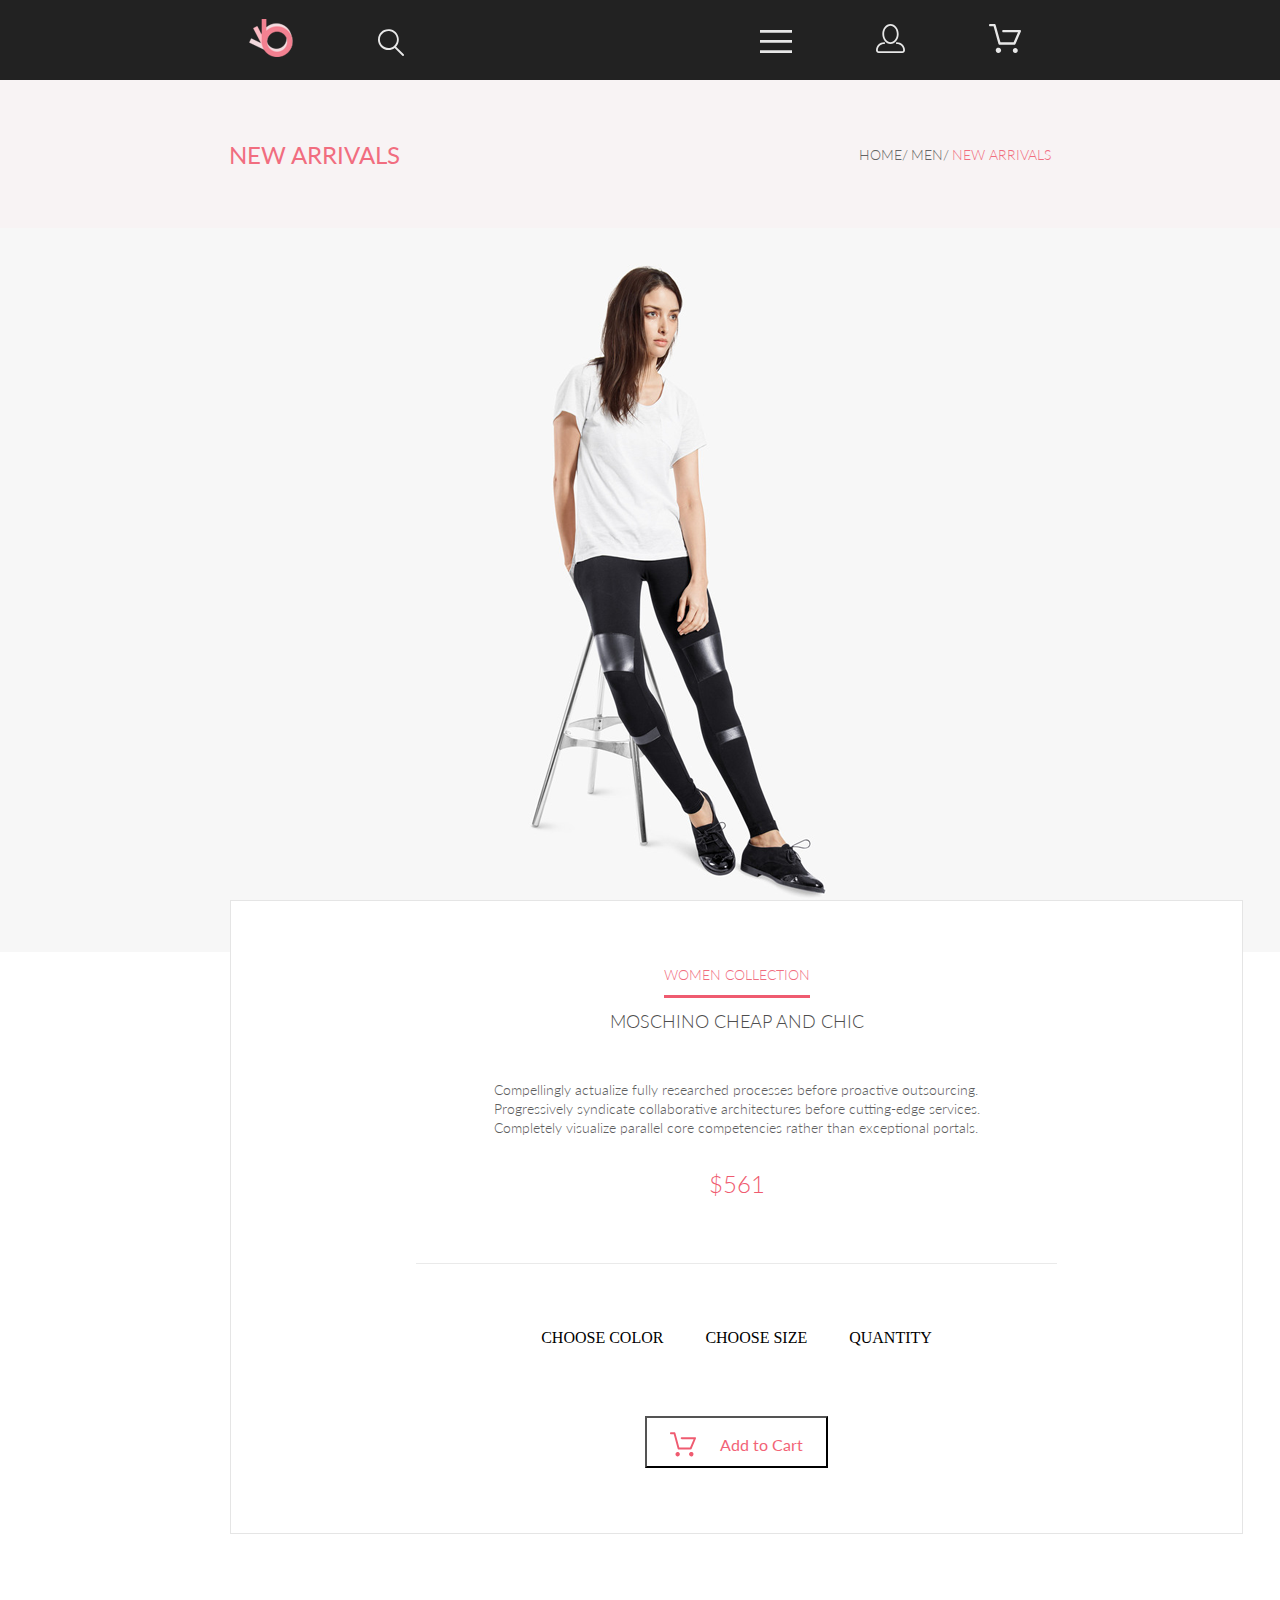
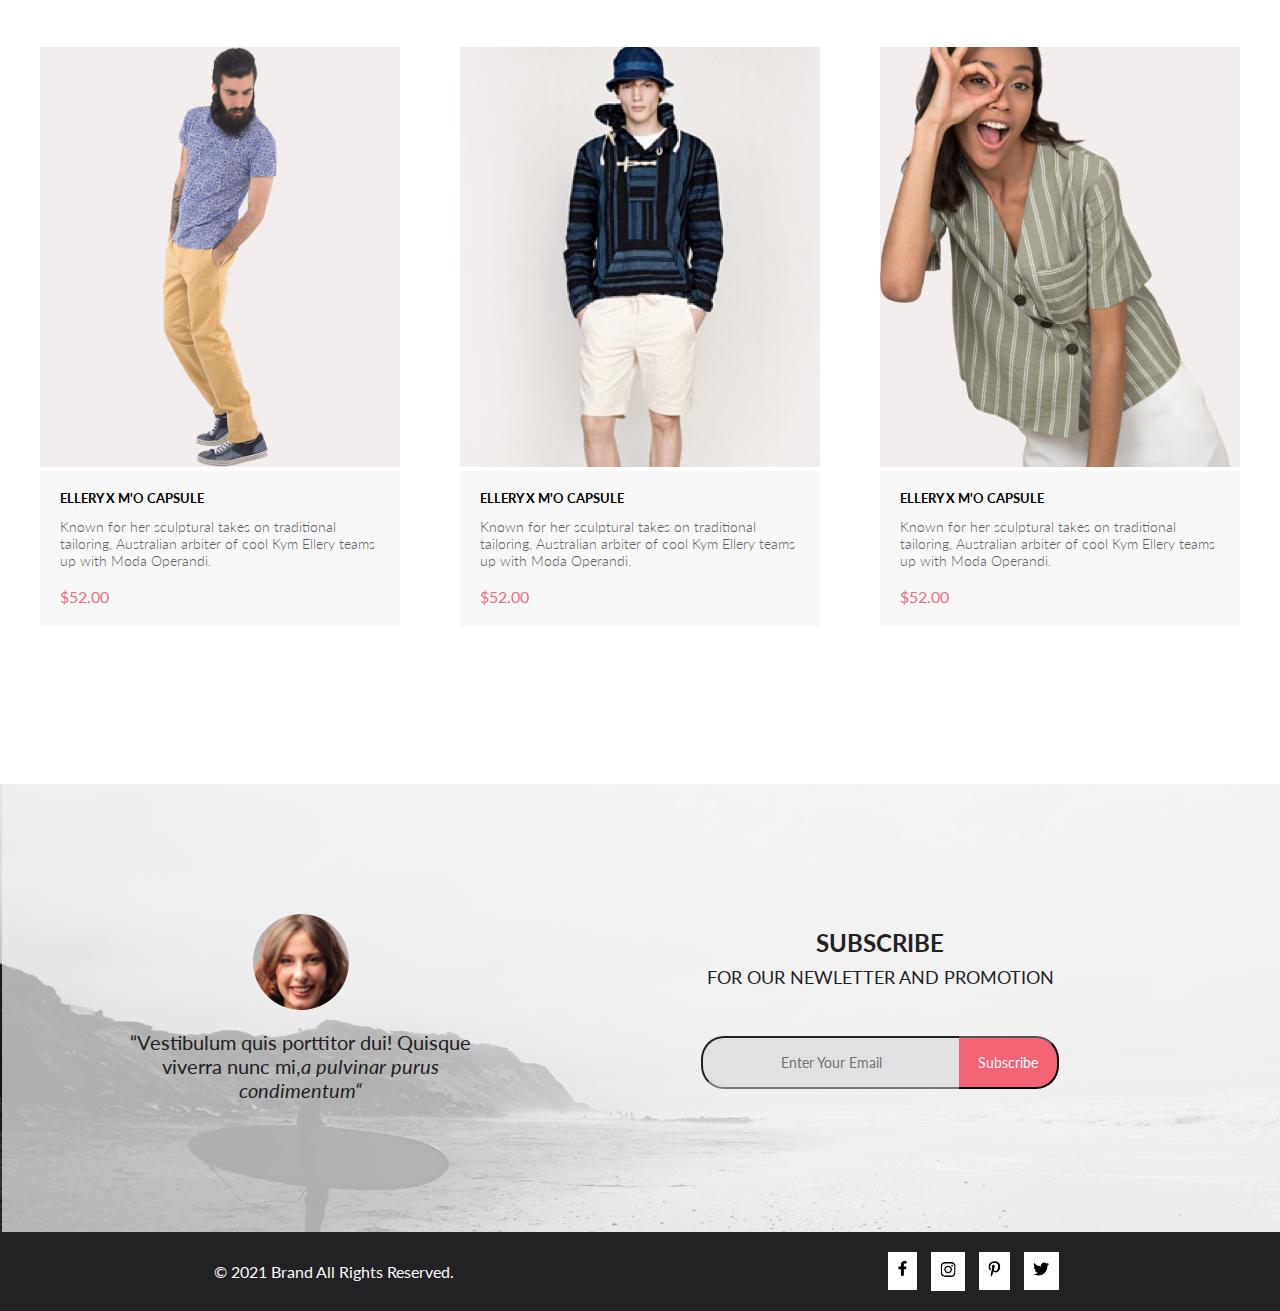
<file: product.html>
<!DOCTYPE html>
<html lang="en">
<head>
    <meta charset="UTF-8">
    <meta http-equiv="X-UA-Compatible" content="IE=edge">
    <meta name="viewport" content="width=device-width, initial-scale=1.0">
    <title>Document</title>
    <link rel="stylesheet" href="style.css">
    <link rel="preconnect" href="https://fonts.gstatic.com">
<link href="https://fonts.googleapis.com/css2?family=Lato:wght@300;400&display=swap" rel="stylesheet">
</head>
<body>
    <div class="menu">
        <nav class="menu_left">
            <a class="item" href="#"><img src="./image/logo.svg" alt="logo"></a>
            <a class="item" href="#"><img src="./image/search.svg" alt="search"></a>
        </nav>
        <nav class="menu_right">
            <a class="item" href="#"><img src="./image/menu.svg" alt="menu"></a>
            <a class="item" href="#"><img src="./image/profile.svg" alt="profile"></a>
            <a class="item" href="#"><img src="./image/basket.svg" alt="basket"></a>
        </nav>
    </div>
    <div class="menu-catalog">
        <div class="">
            <a class="catalog-new" href="#"><p>NEW ARRIVALS</p></a>
        </div>
        <div class="catalog-nav">
            <a class="home" href="#"><p >HOME/</p></a>
            <a class="home" href="#"><p>MEN/</p></a>
            <p class="arrivals">NEW ARRIVALS</p>
        </div>
    </div>
    <div class="item_product">
        <img src="./image/item.png" alt="photo">
    </div>
    <div class="product-des">
        <div class="product-des-women">
            <p>WOMEN COLLECTION</p>
        </div>
        <div class="product-des-cheap">
            <p>MOSCHINO CHEAP AND CHIC</p>
        </div>
        <div class="product-des-par">
            <p>Compellingly actualize fully researched processes before proactive outsourcing.</p>
            <p>Progressively syndicate collaborative architectures before cutting-edge services.</p>
            <p>Completely visualize parallel core competencies rather than exceptional portals.</p>
        </div>
        <div class="product-des-cost">
            <p>$561</p>
        </div>
        <div class="choice">
            <div class="choice-par">
                <p>CHOOSE COLOR</p>
            </div>
            <div class="choice-par">
                <p>CHOOSE SIZE </p>
            </div>
            <div>
                <p>QUANTITY</p>
            </div>
        </div>
        <div>
            <button class="choice-btn">
                <img class="img-btn" src="./image/product_basket.svg" alt="icon">
                <p>Add to Cart</p>
            </button>
        </div>
    </div>
    <div class="card_top product-card">
        <div class="card_item_top">
            <a class="link" href="#">
            <div class="item_top">
                <img src="./image/card4.png" alt="photo">
            </div>
            <div class="item_box">
                <div class="item_box_head">
                    <h4>ELLERY X M'O CAPSULE</h4>
                </div>
                <div class="item_box_par">
                    <p>Known for her sculptural takes on traditional tailoring, Australian arbiter of cool Kym Ellery teams up with Moda Operandi.</p>
                </div>
                <div class="cost">
                    <p>$52.00</p>
                </div></a>
            </div>
        </div>
        <div class="card_item_top">
                <a class="link" href="#">
            <div class="item_top">
                <img src="./image/card3.png" alt="photo">
            </div>
            <div class="item_box">
                <div class="item_box_head">
                    <h4>ELLERY X M'O CAPSULE</h4>
                </div>
                <div class="item_box_par">
                    <p>Known for her sculptural takes on traditional tailoring, Australian arbiter of cool Kym Ellery teams up with Moda Operandi.</p>
                </div>
                <div class="cost">
                    <p>$52.00</p>
                </div></a>
            </div>
        </div>
        <div class="card_item_top">
                <a class="link" href="#">
            <div class="item_top">
                <img src="./image/card6.png" alt="photo">
            </div>
            <div class="item_box">
                <div class="item_box_head">
                    <h4>ELLERY X M'O CAPSULE</h4>
                </div>
                <div class="item_box_par">
                    <p>Known for her sculptural takes on traditional tailoring, Australian arbiter of cool Kym Ellery teams up with Moda Operandi.</p>
                </div>
                <div class="cost">
                    <p>$52.00</p>
                </div></a>
            </div>
        </div>
    </div>
    <div class="offer_middle">
        <div class="offer_middle_left">
            <div class="offer_middle_pic">
                <img src="./image/icon_face.svg" alt="icon">
            </div>
            <div class="offer_middle_par">
                <p class="par_common">“Vestibulum quis porttitor dui! Quisque viverra nunc mi,<i>a pulvinar purus condimentum“</i></p>
            </div>
        </div>
        <div class="offer_middle_right">
            <div class="offer_middle_name">
                <div class="frase">
                    <p>SUBSCRIBE</p>
                </div>
                <div class="frase_next">
                    <p>FOR OUR NEWLETTER AND PROMOTION</p>
                </div>
                <div class="subscribe">
                    <input class="sub-text" type="email"  placeholder="Enter Your Email">
                    <a class="btn-link" href="#">
                        <button class="btn-text" type="submit" value="subscribe">Subscribe</button>
                    </a>
                </div>
            </div>
        </div>
    </div>
    <div class="footer">
        <div class="footer-par">
            <p>© 2021  Brand  All Rights Reserved.</p>
        </div>
        <div class="footer-icon">
            <a href="#">
            <div class="footer-pic">
                <img src="./image/facebook.svg" alt="icon">
            </div></a>
            <a href="#">
            <div class="footer-pic">
                <img src="./image/instagram.svg" alt="icon">
            </div></a>
            <a href="#">
            <div class="footer-pic">
                <img src="./image/pinterest.svg" alt="icon">
            </div></a>
            <a href="#">
            <div class="footer-pic">
                <img src="./image/twitter.svg" alt="icon">
            </div></a>
        </div>
    </div>
</body>
</html>
</file>
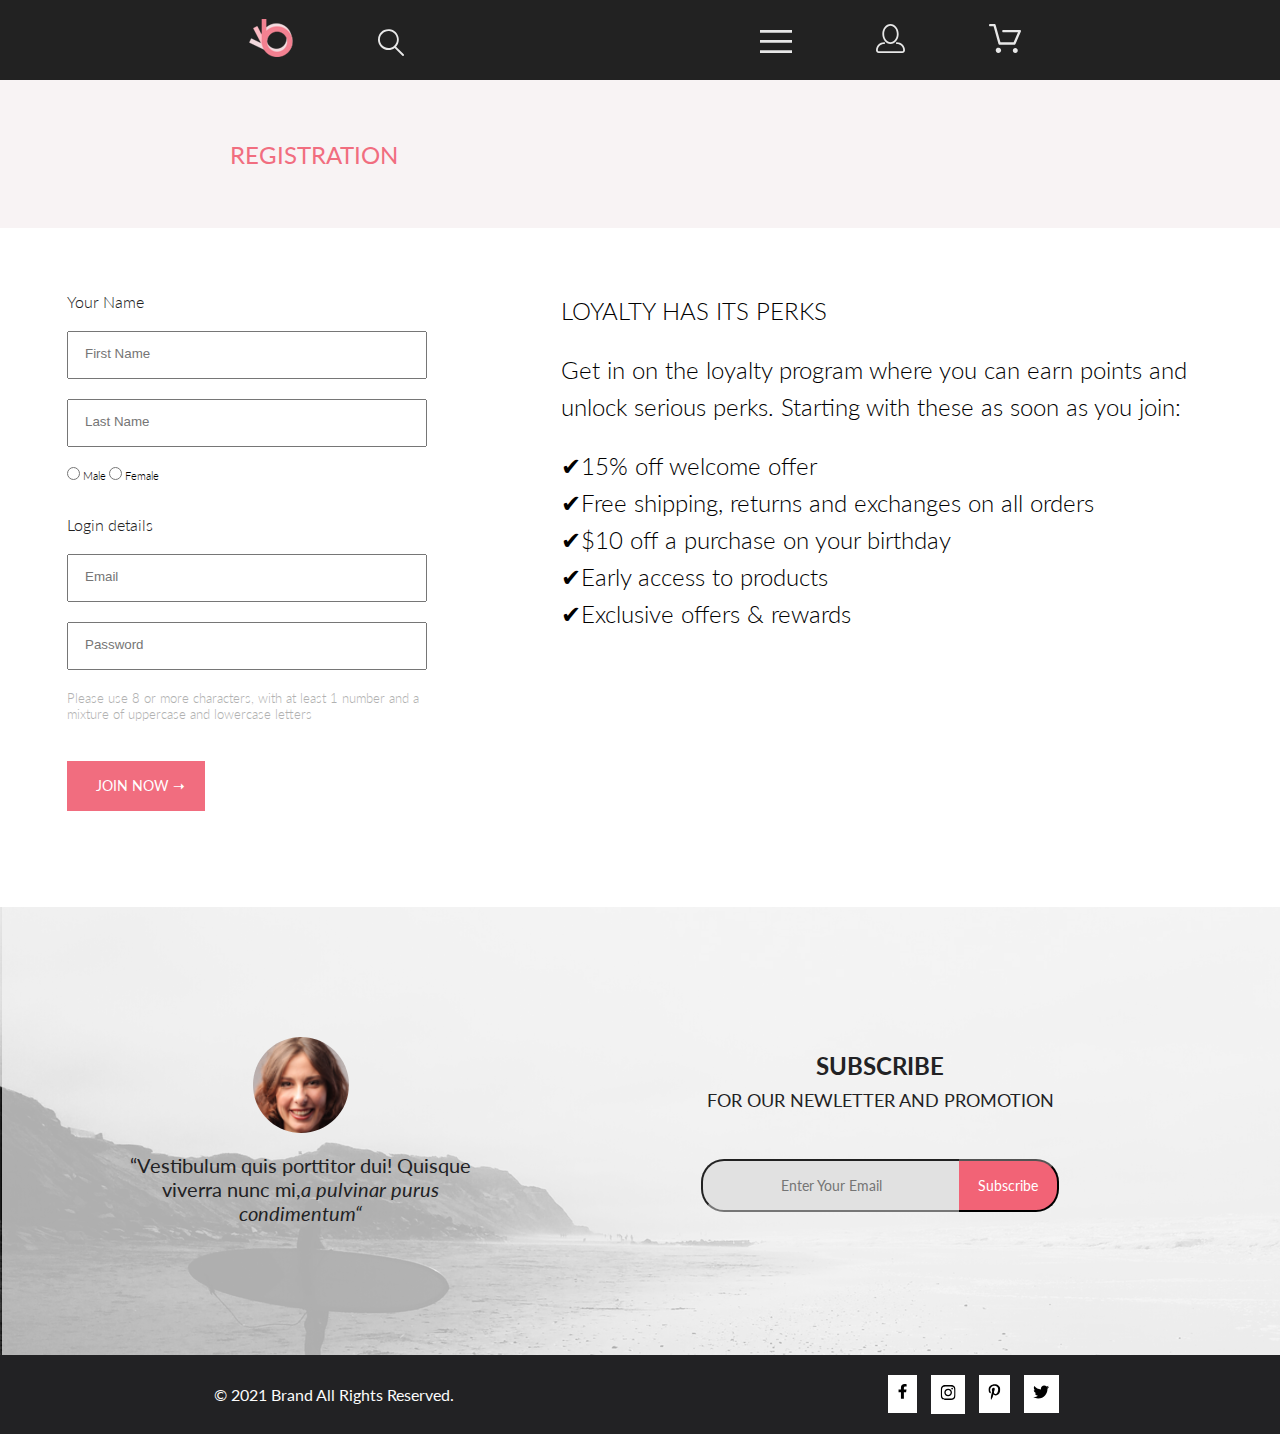
<file: registration.html>
<!DOCTYPE html>
<html lang="en">
<head>
    <meta charset="UTF-8">
    <meta http-equiv="X-UA-Compatible" content="IE=edge">
    <meta name="viewport" content="width=device-width, initial-scale=1.0">
    <title>Document</title>
    <link rel="stylesheet" href="style.css">
    <link rel="preconnect" href="https://fonts.gstatic.com">
<link href="https://fonts.googleapis.com/css2?family=Lato:wght@300;400&display=swap" rel="stylesheet">
</head>
<body>
    <div class="menu">
        <nav class="menu_left">
            <a class="item" href="#"><img src="./image/logo.svg" alt="logo"></a>
            <a class="item" href="#"><img src="./image/search.svg" alt="search"></a>
        </nav>
        <nav class="menu_right">
            <a class="item" href="#"><img src="./image/menu.svg" alt="menu"></a>
            <a class="item" href="#"><img src="./image/profile.svg" alt="profile"></a>
            <a class="item" href="#"><img src="./image/basket.svg" alt="basket"></a>
        </nav>
    </div>
    <div class="menu-cart">
        <div class="cart">
            <a class="catalog-new" href="#"><p>REGISTRATION</p></a>
        </div>
    </div>
        <div class="regist">
            <form>
                <div class="regist-left">
                    <div class="regist-left-top">
                        <label class="regist-label">Your Name</label>
                        <input class="regist-type" type="text" placeholder="First Name">
                        <input class="regist-type" type="text" placeholder="Last Name">
                    </div>
                    <div class="regist-left-middle">
                        <input type="radio" name="choice">
                        <label>Male</label>
                        <input type="radio" name="choice">
                        <label>Female</label>
                    </div>
                    <div class="regist-left-bottom">
                        <label class="regist-label">Login details</label>
                        <input class="regist-type" type="email" placeholder="Email">
                        <input class="regist-type" type="password" placeholder="Password">
                    </div>
                    <div class="regist-par">
                        <p>Please use 8 or more characters, with at least 1 number and a mixture of uppercase and lowercase letters</p>
                    </div>
                </div>
                <button class="regist-btn">JOIN NOW ➝</button>
            </form>
            
            <div class="regist-right">
                <h3 class="regist-headding">LOYALTY HAS ITS PERKS</h3>
                <p class="regist-headding">Get in on the loyalty program where you can earn points and unlock serious perks. Starting with these as soon as you join:</p>
                <ul class="regist-list regist-headding">
                    <li>15% off welcome offer</li>
                    <li>Free shipping, returns and exchanges on all orders</li>
                    <li>$10 off a purchase on your birthday</li>
                    <li>Early access to products</li>
                    <li>Exclusive offers & rewards</li>
                </ul>
            </div>
        </div>
        <div class="offer_middle">
            <div class="offer_middle_left">
                <div class="offer_middle_pic">
                    <img src="./image/icon_face.svg" alt="icon">
                </div>
                <div class="offer_middle_par">
                    <p class="par_common">“Vestibulum quis porttitor dui! Quisque viverra nunc mi,<i>a pulvinar purus condimentum“</i></p>
                </div>
            </div>
            <div class="offer_middle_right">
                <div class="offer_middle_name">
                    <div class="frase">
                        <p>SUBSCRIBE</p>
                    </div>
                    <div class="frase_next">
                        <p>FOR OUR NEWLETTER AND PROMOTION</p>
                    </div>
                    <div class="subscribe">
                        <input class="sub-text" type="email"  placeholder="Enter Your Email">
                        <a class="btn-link" href="#">
                            <button class="btn-text" type="submit" value="subscribe">Subscribe</button>
                        </a>
                    </div>
                </div>
            </div>
        </div>
        <div class="footer">
            <div class="footer-par">
                <p>© 2021  Brand  All Rights Reserved.</p>
            </div>
            <div class="footer-icon">
                <a href="#">
                <div class="footer-pic">
                    <img src="./image/facebook.svg" alt="icon">
                </div></a>
                <a href="#">
                <div class="footer-pic">
                    <img src="./image/instagram.svg" alt="icon">
                </div></a>
                <a href="#">
                <div class="footer-pic">
                    <img src="./image/pinterest.svg" alt="icon">
                </div></a>
                <a href="#">
                <div class="footer-pic">
                    <img src="./image/twitter.svg" alt="icon">
                </div></a>
            </div>
        </div>
</body>
</html>
</file>
<file: style.css>
* {
    margin: 0;
    padding: 0;
}

.menu {
    display: flex;
    align-items: center;
    justify-content: flex-end;
    background-color: #222222;
}

.menu_left {
    margin-right: auto;
    margin-left: 190px;
    padding: 19px;
}

.menu_right {
    margin-right: 200px;
    padding: 19px;
}

.item {
    padding: 40px;
}

.top {
    background-color: #F1E4E6;
    display: flex;
    justify-content: space-around;
    margin-bottom: 65px;
}

.block {
    align-self: center;
}

.words {
    display: flex;
    flex-direction: column;
    border-left: 6px solid #F16D7F;
    height: 100%;
    
}

.words_one {
    font-family: 'Lato', sans-serif;
    font-size: 48px;
    margin: 0;
    padding-left: 16px;
    font-weight: bold;
}

.words_two {
    font-family: 'Lato', sans-serif;
    font-size: 32px;
    margin: 0;
    padding-left: 16px;
}

.red {
    color: #F16D7F;
}

.card_one {
    display: flex;
    justify-content: center;
}

.link_card {
    text-decoration: none;
}

.woman {
    background-image: url(./image/woman.png);
    width: 360px;
    height: 260px;
    margin-right: 30px;
}

.woman:hover {
    filter: brightness(50%);
}

.par_woman {
    display: flex;
    flex-direction: column;
    align-items: center;
    padding-top: 105px;
}

.par_des_one {
    font-family: 'Lato', sans-serif;
    font-size: 16px;
    color: #FFFFFF;
    font-weight: 400;
    
}

.par_des_two {
    font-family: 'Lato', sans-serif;
    font-size: 24px;
    color: #F16D7F;
    font-weight: 700;
    
}

.man {
    background-image: url(./image/man.png);
    width: 360px;
    height: 260px;
    margin-right: 30px;
}

.man:hover {
    filter: brightness(50%);
}

.par_man {
    display: flex;
    flex-direction: column;
    align-items: center;
    padding-top: 105px;
}

.kid {
    background-image: url(./image/kid.png);
    width: 360px;
    height: 260px;
}

.kid:hover {
    filter: brightness(50%);
}

.par_kid {
    display: flex;
    flex-direction: column;
    align-items: center;
    padding-top: 105px;
}

.acces {
    display: flex;
    justify-content: center;
    margin-top: 30px;
    margin-bottom: 96px;
}

.acces_pic {
    background-image: url(./image/acces.png);
    width: 1140px;
    height: 180px;
    
}

.acces_card_par {
    display: flex;
    flex-direction: column;
    align-items: center;
    padding-top: 65px;
}

.acces:hover {
    filter: brightness(70%);
}


.paragraf {
    display: flex;
    justify-content: center;
    font-family: Lato;
    font-size: 14px;
    line-height: 17px;
    color: #9F9F9F;
    margin-bottom: 48px;
}

.heading {
    display: flex;
    justify-content: center;
    font-family: 'Lato', sans-serif;
    font-weight: 400;
    font-size: 30px;
    line-height: 36px;
    margin-bottom: 6px;
}

.card_top {
    display: flex;
    justify-content: center;
}

.card_item_top {
    display: flex;
    flex-direction: column;
    width: 360px;
    padding: 30px;
}

.item_box {
    background-color: #F8F8F8;
    padding: 20px;
} 

.card_bottom {
    display: flex;
    justify-content: center;
}

.link {
    text-decoration: none;
}

.item_box_head {
    font-family: 'Lato', sans-serif;
    font-weight: 400;
    font-size: 13px;
    line-height: 15px;
    color: black;
}

.item_box_par {
    font-family: 'Lato', sans-serif;
    font-weight: 300;
    font-size: 14px;
    line-height: 17px;
    color: #5D5D5D;
    padding-top: 12px;
    padding-bottom: 18px;
}

.cost {
    color: #F16D7F;
    font-family: 'Lato', sans-serif;
    font-weight: 400;
    font-size: 16px;
    line-height: 19px;
}

.but {
    display: flex;
    justify-content: center;
    margin-bottom: 95px;
}

.but_name {
    color: #F26376;
    font-family: 'Lato', sans-serif;
    font-weight: 400;
    font-size: 16px;
    line-height: 19px;
    padding: 14px 38px;
    background-color: white;
    border-color: #F26376;
    cursor: pointer;
}

.offer {
    background-color: #222224;
    width: 100%;
    height: 341px;
    display: flex;
    align-items: center;
}

.offer_left {
    text-align: center;
}

.offer_car {
    margin-bottom: 28px;
}

.offer_name {
    color: #FBFBFB;
    font-family: 'Lato', sans-serif;
    font-weight: 400;
    font-size: 20px;
    margin-bottom: 16px;
}

.offer_par {
    color: #FBFBFB;
    font-family: 'Lato', sans-serif;
    font-weight: 300;
    font-size: 14px;
    padding-left: 50px;
    padding-right: 50px;
}

.offer_middle {
    display: flex;
    justify-content: space-evenly;
    align-items: center;
    width: 100%;
    height: 448px;
    background-image: url(./image/subscribe.png);
}

.par_common {
    font-family: 'Lato', sans-serif;
    font-weight: 400;
    font-size: 20px;
    color: #222224;
    line-height: 24px;
}

.offer_middle_pic {
    display: flex;
    justify-content: center;
    
}

.offer_middle_par {
    margin-left: auto;
    margin-right: auto;
    margin-top: 20px;
    text-align: center;
    width: 359px;
}

.offer_middle_name {
    margin-left: auto;
    margin-right: auto;
    text-align: center;
    width: 557px;
}

.frase {
    font-family: 'Lato', sans-serif;
    font-weight: 700;
    font-size: 24px;
    color: #222224;
}

.frase_next {
    font-family: 'Lato', sans-serif;
    font-weight: 400;
    font-size: 18px;
    color: #222224;
    line-height: 40px;
}

.subscribe {
    margin-top: 39px;
    display: flex;
    justify-content: center;
}

.sub-text {
    background-color: #E1E1E1;
    width: 256px;
    height: 49px;
    border-radius: 23px 0 0 23px;
    text-align: center;
    font-family: 'Lato', sans-serif;
    font-weight: 400;
    font-size: 14px;
    color: #222224;
    border-right: none;
}

.btn-text {
    background-color: #F26376;
    width: 100px;
    height: 53px;
    border-radius: 0 23px 23px 0;
    text-align: center;
    color: #FFFFFF;
    font-family: 'Lato', sans-serif;
    font-weight: 400;
    font-size: 14px;
    border-left: none;
    cursor: pointer;
}

.btn-link {
    display: block;
}

.footer {
    display: flex;
    justify-content: space-around;
    align-items: center;
    background-color: #222224;
    width: 100%;
    height: 79px;
}

.footer-icon {
    display: flex;
}

.footer-par {
    font-family: 'Lato', sans-serif;
    font-weight: 400;
    font-size: 16px;
    color: #FBFBFB;
    line-height: 19px;
}

.footer-pic {
    background-color: #FFFFFF;
    padding: 9px;
    margin: 7px;
}

.menu-catalog {
    display: flex;
    justify-content: space-around;
    align-items: center;
    background-color: #F8F3F4;
    width: 100%;
    height: 148px;
    
}

.catalog-new {
    text-decoration: none;
    color: #F16D7F;
    font-family: 'Lato', sans-serif;
    font-weight: 400;
    font-size: 24px;
    line-height: 29px;
}

.catalog-nav {
    display: flex;
}

.home {
    padding-right: 3px;
    text-decoration: none;
    font-family: 'Lato', sans-serif;
    font-weight: 300;
    font-size: 14px;
    color: #636363;
    line-height: 17px;
}

.arrivals {
    font-family: 'Lato', sans-serif;
    font-weight: 300;
    font-size: 14px;
    color: #F16D7F;
    line-height: 17px;
}

.topmenu {
    display: flex;
    list-style-type: none;
    justify-content: space-around;
    margin-top: 51px;
}

.topmenu-link-filter {
    position: relative;
    text-decoration: none;
    text-transform: uppercase;
    font-family: 'Lato', sans-serif;
    font-weight: 600;
    font-size: 14px;
    color: #000000;
}

.filter:hover .topmenu-box {
    display: flex;
}

.topmenu-link {
    position: relative;
    text-decoration: none;
    text-transform: uppercase;
    font-family: 'Lato', sans-serif;
    font-weight: 600;
    font-size: 14px;
    color: #6F6E6E;

}

.topmenu-box {
    background-color: #FFFFFF;
    padding: 7px;
    position: absolute;
    display: none;
}



.topmenu-box:before {
    content: "";
    display: block;
    width: 12px;
    height: 12px;
    position: absolute;
    top: 0px;
    left: 16px;
    transform: rotate(45deg);
    border-left: 1px solid #e6e6e6;
    border-top: 1px solid #e6e6e6;
}

.topmenu-flex {
    box-shadow: 6px 4px 35px rgba(0, 0, 0, 0.21);
}


.topmenu-flex-link {
    display: block;
    text-decoration: none;
    font-family: 'Lato', sans-serif;
    font-weight: 400;
    font-size: 14px;
    color:#6F6E6E;
    line-height: 25px;
    padding-left: 34px;
}

.topmenu-flex-link:hover {
    color: #F16D7F;
    
}

.topmenu-heading {
    width: 360px;
    border-bottom: 1px solid #EBEBEB;
    padding-bottom: 12px;
    margin-bottom: 12px;
    font-family: 'Lato', sans-serif;
    font-weight: 400;
    font-size: 14px;
    color: #EF5B70;
}

.topmenu-checkbox {
    display: flex;
    flex-direction: column;
    box-shadow: 6px 4px 35px rgba(0, 0, 0, 0.21);
    width: 79px;
}

.last:hover .topmenu-box {
    right: 0;
}

.card-catalog {
    margin-top: 65px;
    margin-bottom: 49px;
}

.catalog-page {
    display: flex;
    justify-content: center;
    border: 1px solid #EBEBEB;
    height: 43px;
    margin-bottom: 96px;
}

.item_product {
    background-color:#F7F7F7;
    display: flex;
    justify-content: center;
    position: relative;
    margin-bottom: 665px;
    
}

.product-des {
    display: flex;
    flex-direction: column;
    align-items: center;
    position: absolute;
    top: 900px;
    width: 1011px;
    background-color: #FFFFFF;
    margin-left: 230px;
    border: 1px solid #E5E5E5;
}

.product-des-women {
    font-family: 'Lato', sans-serif;
    font-weight: 300;
    font-size: 14px;
    color: #F16D7F;
    margin-top: 65px;
    border-bottom: 3px solid #EF5B70;
    padding-bottom: 12px;
}

.product-des-cheap {
    font-family: 'Lato', sans-serif;
    font-weight: 300;
    font-size: 18px;
    color: #4D4D4D;
    margin-top: 12px;
    margin-bottom: 48px;
    line-height: 22px;
}

.product-des-par {
    font-family: 'Lato', sans-serif;
    font-weight: 300;
    font-size: 14px;
    color: #5E5E5E;
    line-height: 19px;
    margin-bottom: 32px;
}

.product-des-cost {
    display: flex;
    justify-content: center;
    font-family: 'Lato', sans-serif;
    font-weight: 300;
    font-size: 24px;
    color: #EF5B70;
    border-bottom: 1px solid #EAEAEA;
    padding-bottom: 65px;
    width: 641px;
}

.choice {
    display: flex;
    padding-top: 65px;
    margin-bottom: 69px;
}

.choice-par {
    padding-right: 42px;
}

.choice-btn {
    display: flex;
    align-items: center;
    padding: 14px 23px 9px 23px;
    margin-bottom: 65px;
    font-family: 'Lato', sans-serif;
    font-weight: 400;
    font-size: 16px;
    color: #F26376;
    background-color: #FFFFFF;
}

.img-btn {
    margin-right: 23px;
}

.product-card {
    margin-bottom: 128px;
}

.menu-cart {
    display: flex;
    align-items: center;
    background-color: #F8F3F4;
    width: 100%;
    height: 148px;
}

.cart {
    margin-left: 230px;
}

.cart-main {
    display: flex;
    justify-content: center;
    margin-top: 96px;
}

.cart-top {
    display: flex;
    flex-direction: column;
    width: 652px;
}

.cart-top-left {
    display: flex;
    filter: drop-shadow(17px 19px 24px rgba(0, 0, 0, 0.13));
    margin-bottom: 40px;
}

.item-cart-name {
    padding-left: 31px;
    background-color: #FFFFFF;
}

.item-cart-box {
    font-family: 'Lato', sans-serif;
    font-weight: 400;
    font-size: 24px;
    color: #222222;
    line-height: 29px;
    margin-top: 22px;
    margin-bottom: 42px;
}

.item-cart-list-box {
    list-style-type: none;
}

.item-cart-list-box {
    font-family: 'Lato', sans-serif;
    font-weight: 400;
    font-size: 22px;
    color: #575757;
    line-height: 26px;
    padding: 6px;
}

.item-li {
    padding-bottom: 6px;
}

.cart-left-btn {
    display: flex;
    justify-content: space-between;
    margin-bottom: 129px;
}

.first-btn {
    padding: 16px 40px;
    border: 1px solid #A4A4A4;
    background-color: #FFFFFF;
    font-family: 'Lato', sans-serif;
    font-weight: 300;
    font-size: 14px;
    color: #000000;

}

.cart-right {
    margin-left: 129px;
    display: flex;
    flex-direction: column;
}

legend {
    font-family: 'Lato', sans-serif;
    font-weight: 300;
    font-size: 16px;
    color: #222222;
    margin-bottom: 20px;
}

.cart-right-box {
    height: 45px;
    width: 360px;
    border: 1px solid #A4A4A4;
    margin-bottom: 20px;
}

.litlle-box-top {
    border: none;
    padding-left: 16px;
    padding-top: 12px;
    font-family: 'Lato', sans-serif;
    font-weight: 300;
    font-size: 13px;
    color: #B1B1B1;
}

.litlle-box-bottom {
    border: none;
    padding-left: 16px;
    padding-top: 12px;
    font-family: 'Lato', sans-serif;
    font-weight: 300;
    font-size: 13px;
    color: #222222;
}

.cart-right-btn {
    padding: 10px;
    border: 1px solid #A4A4A4;
    background-color: #FFFFFF;
    font-family: 'Lato', sans-serif;
    font-weight: 300;
    font-size: 11px;
    color: #4A4A4A;
    margin-bottom: 58px;
}

.cart-right-bottom {
    background-color: #F5F3F3;
    padding: 43px;
    
}

.cart-right-bottom-par {
    display: flex;
    align-items: flex-end;
    flex-direction: column;
    font-family: 'Lato', sans-serif;
    font-weight: 400;
    font-size: 11px;
    color: #4A4A4A;
    border-bottom: 1px solid #E2E2E2;
    padding-bottom: 21px;
    width: 275px;
}

.total {
    margin-bottom: 12px;
}

.cart-right-bottom-btn {
    margin-top: 17px;
    background-color: #F16D7F;
    font-family: 'Lato', sans-serif;
    font-weight: 300;
    font-size: 16px;
    color: #FFFFFF;
    padding: 15px 43px;
    border: none;
}

.regist {
    display: flex;
    justify-content: space-around;
    margin-top: 64px;
}

.regist-left {
    display: flex;
    flex-direction: column;
    max-width: 360px;
}

.regist-left-top {
    display: flex;
    flex-direction: column;
}

.regist-label {
    font-family: 'Lato', sans-serif;
    font-weight: 300;
    font-size: 16px;
    color: #222222;
    padding-bottom: 20px;
}

.regist-type {
    padding: 13px 0 16px 16px;
    margin-bottom: 20px;
}

.regist-left-middle {
    margin-bottom: 33px;
    font-family: 'Lato', sans-serif;
    font-weight: 300;
    font-size: 11px;
    color: #000000;
}

.regist-left-bottom {
    display: flex;
    flex-direction: column;
}

.regist-par {
    font-family: 'Lato', sans-serif;
    font-weight: 300;
    font-size: 13px;
    color: #B1B1B1;
    margin-bottom: 39px;
}

.regist-btn {
    padding: 16px 20px 17px 29px;
    font-family: 'Lato', sans-serif;
    font-weight: 400;
    font-size: 14px;
    color: #FFFFFF;
    background-color: #F16D7F;
    cursor: pointer;
    border: none;
    margin-bottom: 96px;
}

.regist-right {
    max-width: 652px;
}

.regist-headding {
    font-family: 'Lato', sans-serif;
    font-weight: 300;
    font-size: 24px;
    color: #000000;
    margin-bottom: 22px;
    line-height: 37px;
}

ul > li:before {
    content: '✔';
    color: #000000;
}

.regist-list {
    list-style-type: none;
}
</file>
